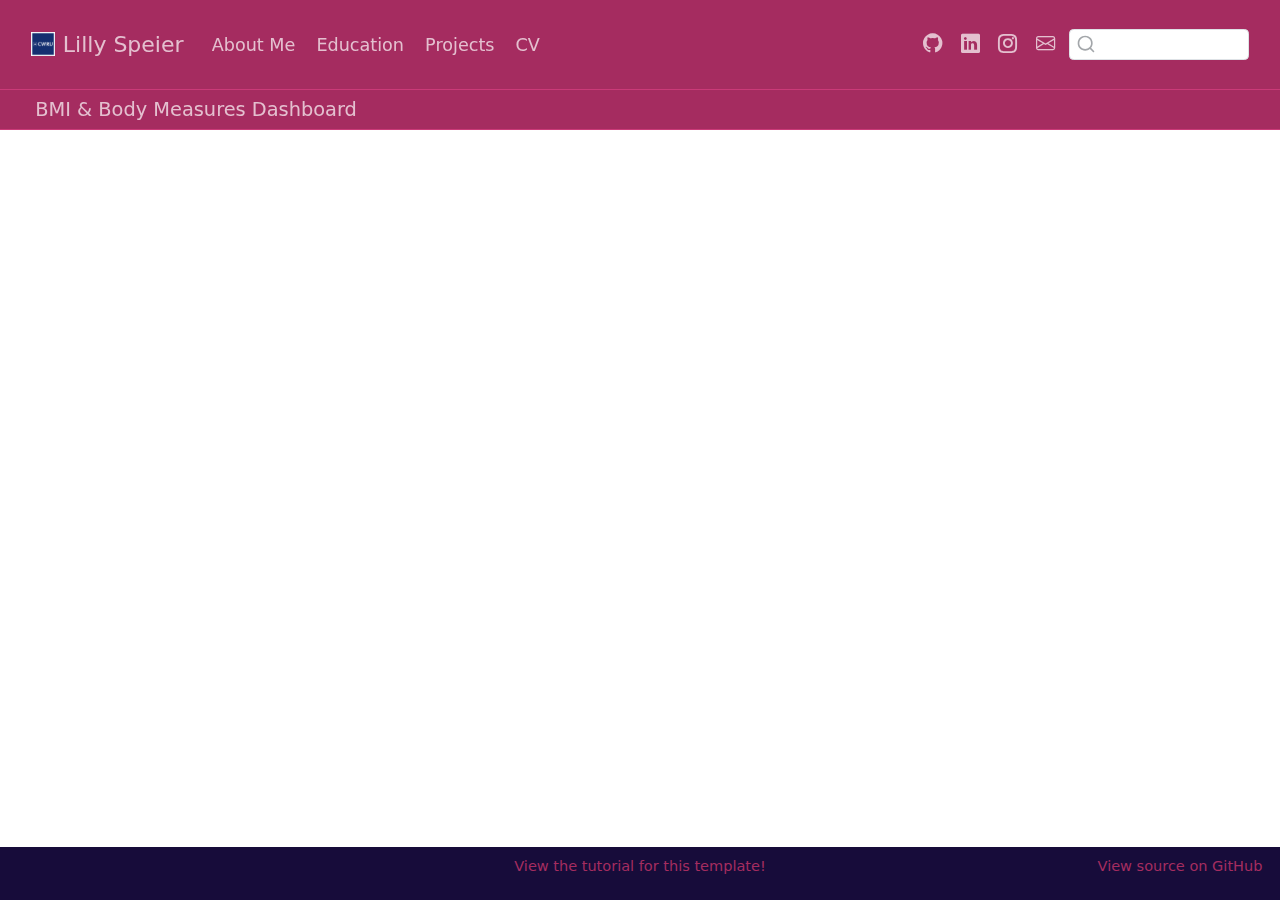
<file: docs/dashboard431.html>
<!DOCTYPE html>
<html xmlns="http://www.w3.org/1999/xhtml" lang="en" xml:lang="en"><head>

<meta charset="utf-8">
<meta name="generator" content="quarto-1.5.57">

<meta name="viewport" content="width=device-width, initial-scale=1.0, user-scalable=yes">


<title>BMI &amp; Body Measures Dashboard – Lilly Speier</title>
<style>
code{white-space: pre-wrap;}
span.smallcaps{font-variant: small-caps;}
div.columns{display: flex; gap: min(4vw, 1.5em);}
div.column{flex: auto; overflow-x: auto;}
div.hanging-indent{margin-left: 1.5em; text-indent: -1.5em;}
ul.task-list{list-style: none;}
ul.task-list li input[type="checkbox"] {
  width: 0.8em;
  margin: 0 0.8em 0.2em -1em; /* quarto-specific, see https://github.com/quarto-dev/quarto-cli/issues/4556 */ 
  vertical-align: middle;
}
</style>


<script src="site_libs/quarto-nav/quarto-nav.js"></script>
<script src="site_libs/clipboard/clipboard.min.js"></script>
<script src="site_libs/quarto-search/autocomplete.umd.js"></script>
<script src="site_libs/quarto-search/fuse.min.js"></script>
<script src="site_libs/quarto-search/quarto-search.js"></script>
<meta name="quarto:offset" content="./">
<link href="./images/case-western-reserve-university-logo-png_seeklogo-520624.png" rel="icon" type="image/png">
<script src="site_libs/quarto-html/quarto.js"></script>
<script src="site_libs/quarto-html/popper.min.js"></script>
<script src="site_libs/quarto-html/tippy.umd.min.js"></script>
<script src="site_libs/quarto-html/anchor.min.js"></script>
<link href="site_libs/quarto-html/tippy.css" rel="stylesheet">
<link href="site_libs/quarto-html/quarto-syntax-highlighting.css" rel="stylesheet" id="quarto-text-highlighting-styles">
<script src="site_libs/bootstrap/bootstrap.min.js"></script>
<link href="site_libs/bootstrap/bootstrap-icons.css" rel="stylesheet">
<link href="site_libs/bootstrap/bootstrap.min.css" rel="stylesheet" id="quarto-bootstrap" data-mode="light">
<script src="site_libs/quarto-dashboard/quarto-dashboard.js"></script>
<script src="site_libs/quarto-dashboard/stickythead.js"></script>
<script src="site_libs/quarto-dashboard/datatables.min.js" kdttablesentinel="true"></script>
<script src="site_libs/quarto-dashboard/pdfmake.min.js" kdttablesentinel="true"></script>
<script src="site_libs/quarto-dashboard/vfs_fonts.js" kdttablesentinel="true"></script>
<script src="site_libs/quarto-dashboard/web-components.js" type="module"></script>
<script src="site_libs/quarto-dashboard/components.js"></script>
<link href="site_libs/quarto-dashboard/datatables.min.css" rel="stylesheet" kdttablesentinel="true">
<script id="quarto-search-options" type="application/json">{
  "location": "navbar",
  "copy-button": false,
  "collapse-after": 3,
  "panel-placement": "end",
  "type": "textbox",
  "limit": 50,
  "keyboard-shortcut": [
    "f",
    "/",
    "s"
  ],
  "language": {
    "search-no-results-text": "No results",
    "search-matching-documents-text": "matching documents",
    "search-copy-link-title": "Copy link to search",
    "search-hide-matches-text": "Hide additional matches",
    "search-more-match-text": "more match in this document",
    "search-more-matches-text": "more matches in this document",
    "search-clear-button-title": "Clear",
    "search-text-placeholder": "",
    "search-detached-cancel-button-title": "Cancel",
    "search-submit-button-title": "Submit",
    "search-label": "Search"
  }
}</script>


</head>

<body class="quarto-dashboard nav-fixed dashboard-fill fullcontent">


<div id="quarto-search-results"></div>
  <header id="quarto-header" class="headroom fixed-top">
    <nav class="navbar navbar-expand-lg " data-bs-theme="dark">
      <div class="navbar-container container-fluid">
      <div class="navbar-brand-container mx-auto">
    <a href="./index.html" class="navbar-brand navbar-brand-logo">
    <img src="./images/case-western-reserve-university-logo-png_seeklogo-520624.png" alt="" class="navbar-logo">
    </a>
    <a class="navbar-brand" href="./index.html">
    <span class="navbar-title">Lilly Speier</span>
    </a>
  </div>
            <div id="quarto-search" class="" title="Search"></div>
          <button class="navbar-toggler" type="button" data-bs-toggle="collapse" data-bs-target="#navbarCollapse" aria-controls="navbarCollapse" role="menu" aria-expanded="false" aria-label="Toggle navigation" onclick="if (window.quartoToggleHeadroom) { window.quartoToggleHeadroom(); }">
  <span class="navbar-toggler-icon"></span>
</button>
          <div class="collapse navbar-collapse" id="navbarCollapse">
            <ul class="navbar-nav navbar-nav-scroll me-auto">
  <li class="nav-item">
    <a class="nav-link" href="./About_Me/index_about_me.html"> 
<span class="menu-text">About Me</span></a>
  </li>  
  <li class="nav-item">
    <a class="nav-link" href="./Education/index_education.html"> 
<span class="menu-text">Education</span></a>
  </li>  
  <li class="nav-item">
    <a class="nav-link" href="./Projects/index_projects.html"> 
<span class="menu-text">Projects</span></a>
  </li>  
  <li class="nav-item">
    <a class="nav-link" href="./CV/index_CV.html"> 
<span class="menu-text">CV</span></a>
  </li>  
</ul>
            <ul class="navbar-nav navbar-nav-scroll ms-auto">
  <li class="nav-item compact">
    <a class="nav-link" href="https://www.github.com/lillyspeier/"> <i class="bi bi-github" role="img">
</i> 
<span class="menu-text"></span></a>
  </li>  
  <li class="nav-item compact">
    <a class="nav-link" href="https://www.linkedin.com/in/lillyspeier/"> <i class="bi bi-linkedin" role="img">
</i> 
<span class="menu-text"></span></a>
  </li>  
  <li class="nav-item compact">
    <a class="nav-link" href="https://instagram.com/lillyspeier/"> <i class="bi bi-instagram" role="img">
</i> 
<span class="menu-text"></span></a>
  </li>  
  <li class="nav-item compact">
    <a class="nav-link" href="mailto:lxs850@case.edu"> <i class="bi bi-envelope" role="img" aria-label="email">
</i> 
<span class="menu-text"></span></a>
  </li>  
</ul>
          </div> <!-- /navcollapse -->
            <div class="quarto-navbar-tools">
</div>
      </div> <!-- /container-fluid -->
    </nav>
<header id="quarto-dashboard-header">
<nav class="navbar navbar-expand-md slim" data-bs-theme="dark">
  <div class="navbar-container container-fluid">
    <button class="navbar-toggler hidden" type="button" data-bs-toggle="collapse" data-bs-target="#dashboard-collapse" aria-controls="dashboard-collapse" aria-expanded="false" aria-label="Toggle navigation">
      <span class="navbar-toggler-icon"></span>
    </button>    


    <div class="navbar-brand-container">       

      <div class="navbar-title">
        <div class="navbar-title-text"><a href="#">BMI &amp; Body Measures Dashboard</a></div>
        
        
      </div>
    </div>
</div>
</nav>
</header></header>
<!-- content -->
<div id="quarto-content" class="quarto-container page-layout-custom page-navbar quarto-dashboard-content bslib-gap-spacing html-fill-container bslib-page-fill">
<!-- sidebar -->
<!-- margin-sidebar -->
<!-- main -->

<div class="bslib-grid-item html-fill-item bslib-grid" data-layout="fill" style="display: grid; grid-template-rows: ; grid-auto-columns: minmax(0, 1fr);">


<div id="3ade8a4a-fb1d-4a6c-8409-ac45482d5fc9" class="hidden">

</div>
</div>


<script id="quarto-html-after-body" type="application/javascript">
window.document.addEventListener("DOMContentLoaded", function (event) {
  const toggleBodyColorMode = (bsSheetEl) => {
    const mode = bsSheetEl.getAttribute("data-mode");
    const bodyEl = window.document.querySelector("body");
    if (mode === "dark") {
      bodyEl.classList.add("quarto-dark");
      bodyEl.classList.remove("quarto-light");
    } else {
      bodyEl.classList.add("quarto-light");
      bodyEl.classList.remove("quarto-dark");
    }
  }
  const toggleBodyColorPrimary = () => {
    const bsSheetEl = window.document.querySelector("link#quarto-bootstrap");
    if (bsSheetEl) {
      toggleBodyColorMode(bsSheetEl);
    }
  }
  toggleBodyColorPrimary();  
  const icon = "";
  const anchorJS = new window.AnchorJS();
  anchorJS.options = {
    placement: 'right',
    icon: icon
  };
  anchorJS.add('.anchored');
  const isCodeAnnotation = (el) => {
    for (const clz of el.classList) {
      if (clz.startsWith('code-annotation-')) {                     
        return true;
      }
    }
    return false;
  }
  const onCopySuccess = function(e) {
    // button target
    const button = e.trigger;
    // don't keep focus
    button.blur();
    // flash "checked"
    button.classList.add('code-copy-button-checked');
    var currentTitle = button.getAttribute("title");
    button.setAttribute("title", "Copied!");
    let tooltip;
    if (window.bootstrap) {
      button.setAttribute("data-bs-toggle", "tooltip");
      button.setAttribute("data-bs-placement", "left");
      button.setAttribute("data-bs-title", "Copied!");
      tooltip = new bootstrap.Tooltip(button, 
        { trigger: "manual", 
          customClass: "code-copy-button-tooltip",
          offset: [0, -8]});
      tooltip.show();    
    }
    setTimeout(function() {
      if (tooltip) {
        tooltip.hide();
        button.removeAttribute("data-bs-title");
        button.removeAttribute("data-bs-toggle");
        button.removeAttribute("data-bs-placement");
      }
      button.setAttribute("title", currentTitle);
      button.classList.remove('code-copy-button-checked');
    }, 1000);
    // clear code selection
    e.clearSelection();
  }
  const getTextToCopy = function(trigger) {
      const codeEl = trigger.previousElementSibling.cloneNode(true);
      for (const childEl of codeEl.children) {
        if (isCodeAnnotation(childEl)) {
          childEl.remove();
        }
      }
      return codeEl.innerText;
  }
  const clipboard = new window.ClipboardJS('.code-copy-button:not([data-in-quarto-modal])', {
    text: getTextToCopy
  });
  clipboard.on('success', onCopySuccess);
  if (window.document.getElementById('quarto-embedded-source-code-modal')) {
    // For code content inside modals, clipBoardJS needs to be initialized with a container option
    // TODO: Check when it could be a function (https://github.com/zenorocha/clipboard.js/issues/860)
    const clipboardModal = new window.ClipboardJS('.code-copy-button[data-in-quarto-modal]', {
      text: getTextToCopy,
      container: window.document.getElementById('quarto-embedded-source-code-modal')
    });
    clipboardModal.on('success', onCopySuccess);
  }
    var localhostRegex = new RegExp(/^(?:http|https):\/\/localhost\:?[0-9]*\//);
    var mailtoRegex = new RegExp(/^mailto:/);
      var filterRegex = new RegExp('/' + window.location.host + '/');
    var isInternal = (href) => {
        return filterRegex.test(href) || localhostRegex.test(href) || mailtoRegex.test(href);
    }
    // Inspect non-navigation links and adorn them if external
 	var links = window.document.querySelectorAll('a[href]:not(.nav-link):not(.navbar-brand):not(.toc-action):not(.sidebar-link):not(.sidebar-item-toggle):not(.pagination-link):not(.no-external):not([aria-hidden]):not(.dropdown-item):not(.quarto-navigation-tool):not(.about-link)');
    for (var i=0; i<links.length; i++) {
      const link = links[i];
      if (!isInternal(link.href)) {
        // undo the damage that might have been done by quarto-nav.js in the case of
        // links that we want to consider external
        if (link.dataset.originalHref !== undefined) {
          link.href = link.dataset.originalHref;
        }
      }
    }
  function tippyHover(el, contentFn, onTriggerFn, onUntriggerFn) {
    const config = {
      allowHTML: true,
      maxWidth: 500,
      delay: 100,
      arrow: false,
      appendTo: function(el) {
          return el.parentElement;
      },
      interactive: true,
      interactiveBorder: 10,
      theme: 'quarto',
      placement: 'bottom-start',
    };
    if (contentFn) {
      config.content = contentFn;
    }
    if (onTriggerFn) {
      config.onTrigger = onTriggerFn;
    }
    if (onUntriggerFn) {
      config.onUntrigger = onUntriggerFn;
    }
    window.tippy(el, config); 
  }
  const noterefs = window.document.querySelectorAll('a[role="doc-noteref"]');
  for (var i=0; i<noterefs.length; i++) {
    const ref = noterefs[i];
    tippyHover(ref, function() {
      // use id or data attribute instead here
      let href = ref.getAttribute('data-footnote-href') || ref.getAttribute('href');
      try { href = new URL(href).hash; } catch {}
      const id = href.replace(/^#\/?/, "");
      const note = window.document.getElementById(id);
      if (note) {
        return note.innerHTML;
      } else {
        return "";
      }
    });
  }
  const xrefs = window.document.querySelectorAll('a.quarto-xref');
  const processXRef = (id, note) => {
    // Strip column container classes
    const stripColumnClz = (el) => {
      el.classList.remove("page-full", "page-columns");
      if (el.children) {
        for (const child of el.children) {
          stripColumnClz(child);
        }
      }
    }
    stripColumnClz(note)
    if (id === null || id.startsWith('sec-')) {
      // Special case sections, only their first couple elements
      const container = document.createElement("div");
      if (note.children && note.children.length > 2) {
        container.appendChild(note.children[0].cloneNode(true));
        for (let i = 1; i < note.children.length; i++) {
          const child = note.children[i];
          if (child.tagName === "P" && child.innerText === "") {
            continue;
          } else {
            container.appendChild(child.cloneNode(true));
            break;
          }
        }
        if (window.Quarto?.typesetMath) {
          window.Quarto.typesetMath(container);
        }
        return container.innerHTML
      } else {
        if (window.Quarto?.typesetMath) {
          window.Quarto.typesetMath(note);
        }
        return note.innerHTML;
      }
    } else {
      // Remove any anchor links if they are present
      const anchorLink = note.querySelector('a.anchorjs-link');
      if (anchorLink) {
        anchorLink.remove();
      }
      if (window.Quarto?.typesetMath) {
        window.Quarto.typesetMath(note);
      }
      // TODO in 1.5, we should make sure this works without a callout special case
      if (note.classList.contains("callout")) {
        return note.outerHTML;
      } else {
        return note.innerHTML;
      }
    }
  }
  for (var i=0; i<xrefs.length; i++) {
    const xref = xrefs[i];
    tippyHover(xref, undefined, function(instance) {
      instance.disable();
      let url = xref.getAttribute('href');
      let hash = undefined; 
      if (url.startsWith('#')) {
        hash = url;
      } else {
        try { hash = new URL(url).hash; } catch {}
      }
      if (hash) {
        const id = hash.replace(/^#\/?/, "");
        const note = window.document.getElementById(id);
        if (note !== null) {
          try {
            const html = processXRef(id, note.cloneNode(true));
            instance.setContent(html);
          } finally {
            instance.enable();
            instance.show();
          }
        } else {
          // See if we can fetch this
          fetch(url.split('#')[0])
          .then(res => res.text())
          .then(html => {
            const parser = new DOMParser();
            const htmlDoc = parser.parseFromString(html, "text/html");
            const note = htmlDoc.getElementById(id);
            if (note !== null) {
              const html = processXRef(id, note);
              instance.setContent(html);
            } 
          }).finally(() => {
            instance.enable();
            instance.show();
          });
        }
      } else {
        // See if we can fetch a full url (with no hash to target)
        // This is a special case and we should probably do some content thinning / targeting
        fetch(url)
        .then(res => res.text())
        .then(html => {
          const parser = new DOMParser();
          const htmlDoc = parser.parseFromString(html, "text/html");
          const note = htmlDoc.querySelector('main.content');
          if (note !== null) {
            // This should only happen for chapter cross references
            // (since there is no id in the URL)
            // remove the first header
            if (note.children.length > 0 && note.children[0].tagName === "HEADER") {
              note.children[0].remove();
            }
            const html = processXRef(null, note);
            instance.setContent(html);
          } 
        }).finally(() => {
          instance.enable();
          instance.show();
        });
      }
    }, function(instance) {
    });
  }
      let selectedAnnoteEl;
      const selectorForAnnotation = ( cell, annotation) => {
        let cellAttr = 'data-code-cell="' + cell + '"';
        let lineAttr = 'data-code-annotation="' +  annotation + '"';
        const selector = 'span[' + cellAttr + '][' + lineAttr + ']';
        return selector;
      }
      const selectCodeLines = (annoteEl) => {
        const doc = window.document;
        const targetCell = annoteEl.getAttribute("data-target-cell");
        const targetAnnotation = annoteEl.getAttribute("data-target-annotation");
        const annoteSpan = window.document.querySelector(selectorForAnnotation(targetCell, targetAnnotation));
        const lines = annoteSpan.getAttribute("data-code-lines").split(",");
        const lineIds = lines.map((line) => {
          return targetCell + "-" + line;
        })
        let top = null;
        let height = null;
        let parent = null;
        if (lineIds.length > 0) {
            //compute the position of the single el (top and bottom and make a div)
            const el = window.document.getElementById(lineIds[0]);
            top = el.offsetTop;
            height = el.offsetHeight;
            parent = el.parentElement.parentElement;
          if (lineIds.length > 1) {
            const lastEl = window.document.getElementById(lineIds[lineIds.length - 1]);
            const bottom = lastEl.offsetTop + lastEl.offsetHeight;
            height = bottom - top;
          }
          if (top !== null && height !== null && parent !== null) {
            // cook up a div (if necessary) and position it 
            let div = window.document.getElementById("code-annotation-line-highlight");
            if (div === null) {
              div = window.document.createElement("div");
              div.setAttribute("id", "code-annotation-line-highlight");
              div.style.position = 'absolute';
              parent.appendChild(div);
            }
            div.style.top = top - 2 + "px";
            div.style.height = height + 4 + "px";
            div.style.left = 0;
            let gutterDiv = window.document.getElementById("code-annotation-line-highlight-gutter");
            if (gutterDiv === null) {
              gutterDiv = window.document.createElement("div");
              gutterDiv.setAttribute("id", "code-annotation-line-highlight-gutter");
              gutterDiv.style.position = 'absolute';
              const codeCell = window.document.getElementById(targetCell);
              const gutter = codeCell.querySelector('.code-annotation-gutter');
              gutter.appendChild(gutterDiv);
            }
            gutterDiv.style.top = top - 2 + "px";
            gutterDiv.style.height = height + 4 + "px";
          }
          selectedAnnoteEl = annoteEl;
        }
      };
      const unselectCodeLines = () => {
        const elementsIds = ["code-annotation-line-highlight", "code-annotation-line-highlight-gutter"];
        elementsIds.forEach((elId) => {
          const div = window.document.getElementById(elId);
          if (div) {
            div.remove();
          }
        });
        selectedAnnoteEl = undefined;
      };
        // Handle positioning of the toggle
    window.addEventListener(
      "resize",
      throttle(() => {
        elRect = undefined;
        if (selectedAnnoteEl) {
          selectCodeLines(selectedAnnoteEl);
        }
      }, 10)
    );
    function throttle(fn, ms) {
    let throttle = false;
    let timer;
      return (...args) => {
        if(!throttle) { // first call gets through
            fn.apply(this, args);
            throttle = true;
        } else { // all the others get throttled
            if(timer) clearTimeout(timer); // cancel #2
            timer = setTimeout(() => {
              fn.apply(this, args);
              timer = throttle = false;
            }, ms);
        }
      };
    }
      // Attach click handler to the DT
      const annoteDls = window.document.querySelectorAll('dt[data-target-cell]');
      for (const annoteDlNode of annoteDls) {
        annoteDlNode.addEventListener('click', (event) => {
          const clickedEl = event.target;
          if (clickedEl !== selectedAnnoteEl) {
            unselectCodeLines();
            const activeEl = window.document.querySelector('dt[data-target-cell].code-annotation-active');
            if (activeEl) {
              activeEl.classList.remove('code-annotation-active');
            }
            selectCodeLines(clickedEl);
            clickedEl.classList.add('code-annotation-active');
          } else {
            // Unselect the line
            unselectCodeLines();
            clickedEl.classList.remove('code-annotation-active');
          }
        });
      }
  const findCites = (el) => {
    const parentEl = el.parentElement;
    if (parentEl) {
      const cites = parentEl.dataset.cites;
      if (cites) {
        return {
          el,
          cites: cites.split(' ')
        };
      } else {
        return findCites(el.parentElement)
      }
    } else {
      return undefined;
    }
  };
  var bibliorefs = window.document.querySelectorAll('a[role="doc-biblioref"]');
  for (var i=0; i<bibliorefs.length; i++) {
    const ref = bibliorefs[i];
    const citeInfo = findCites(ref);
    if (citeInfo) {
      tippyHover(citeInfo.el, function() {
        var popup = window.document.createElement('div');
        citeInfo.cites.forEach(function(cite) {
          var citeDiv = window.document.createElement('div');
          citeDiv.classList.add('hanging-indent');
          citeDiv.classList.add('csl-entry');
          var biblioDiv = window.document.getElementById('ref-' + cite);
          if (biblioDiv) {
            citeDiv.innerHTML = biblioDiv.innerHTML;
          }
          popup.appendChild(citeDiv);
        });
        return popup.innerHTML;
      });
    }
  }
});
</script>
</div> <!-- /content -->
<footer class="footer">
  <div class="nav-footer">
    <div class="nav-footer-left">
<p><span class="faux-block">© 2023 Marvin Schmitt CC BY-SA 4.0</span></p>
</div>   
    <div class="nav-footer-center">
<p><span class="faux-block"><a href="https://www.marvinschmitt.com/blog/website-tutorial-quarto/">View the tutorial for this template!</a></span></p>
</div>
    <div class="nav-footer-right">
<p><span class="faux-block"><a href="https://github.com/marvinschmitt/quarto-website-template/">View source on GitHub</a></span></p>
</div>
  </div>
</footer>

<script type="application/javascript">
window.document.addEventListener("DOMContentLoaded", function (_event) {
  if (window.bslib.Card) {
    window.bslib.Card.initializeAllCards();
  }
}); 
</script>
  



</body></html>
</file>
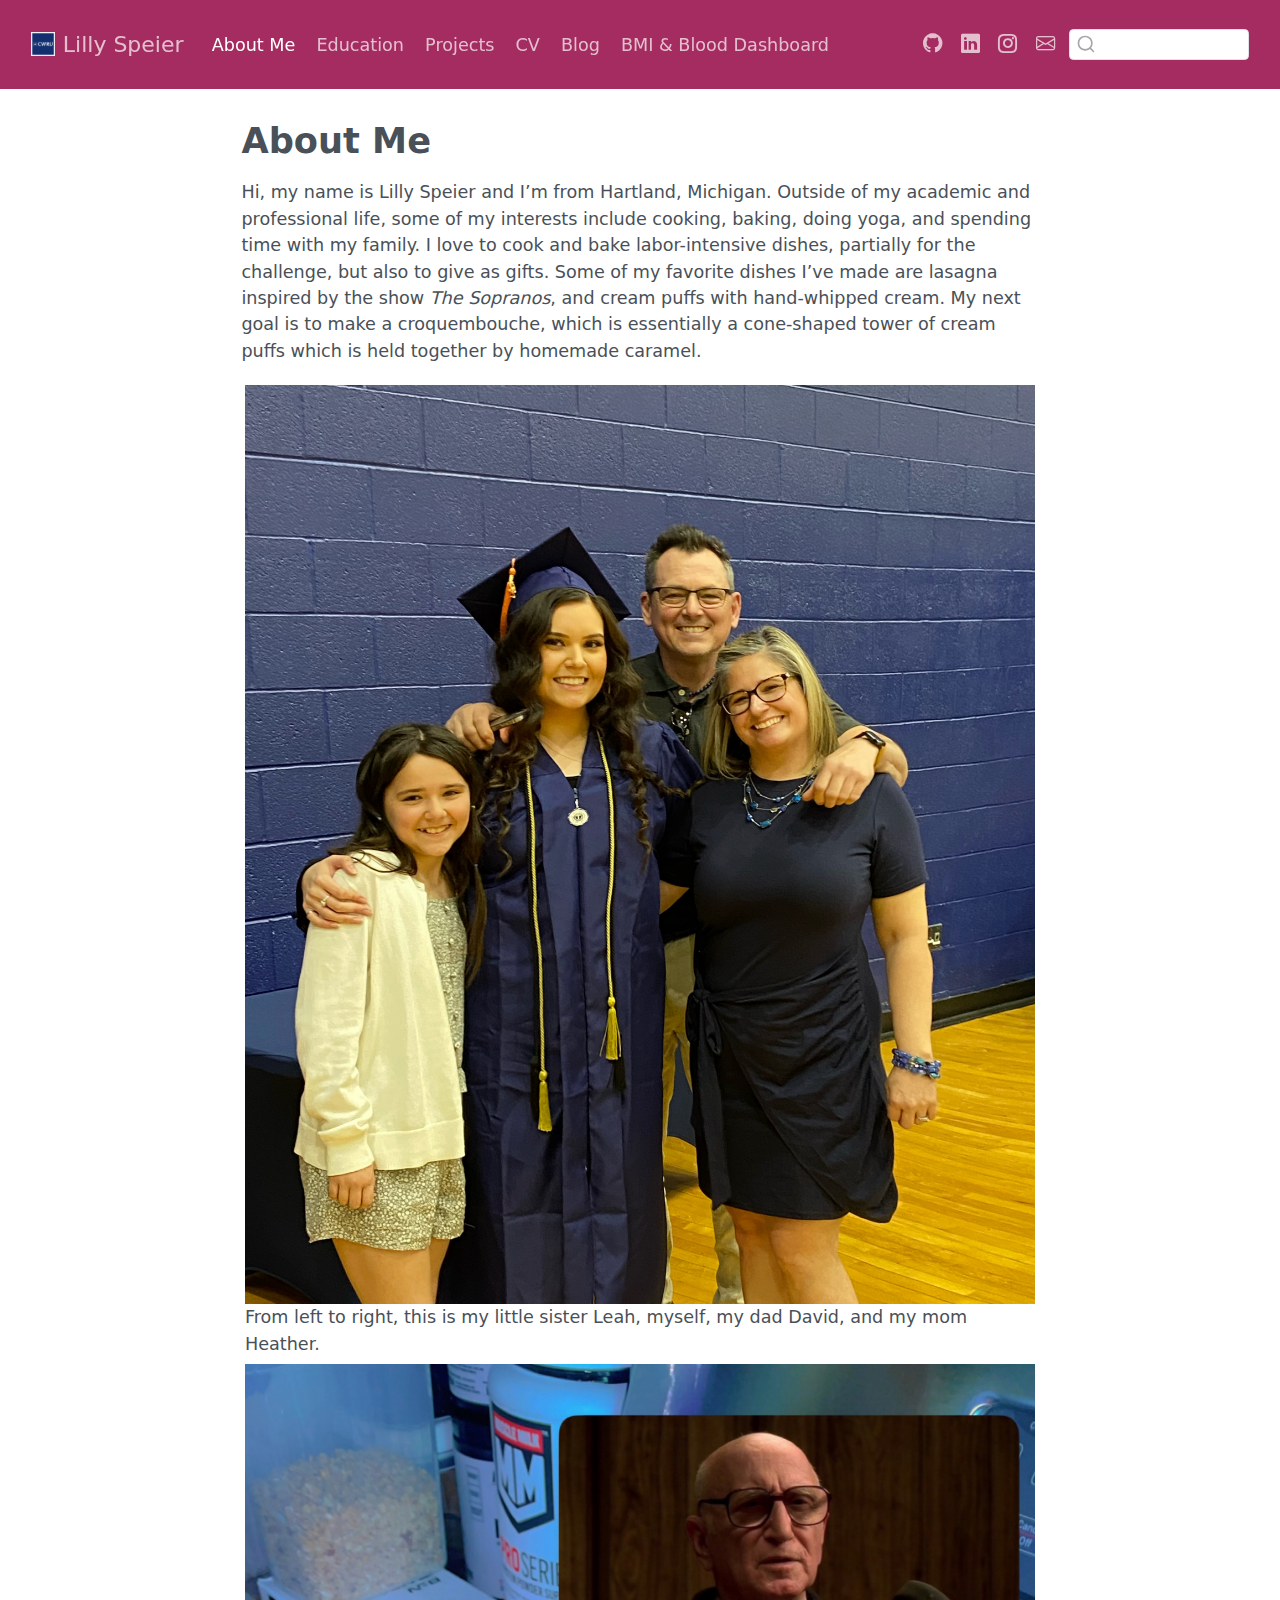
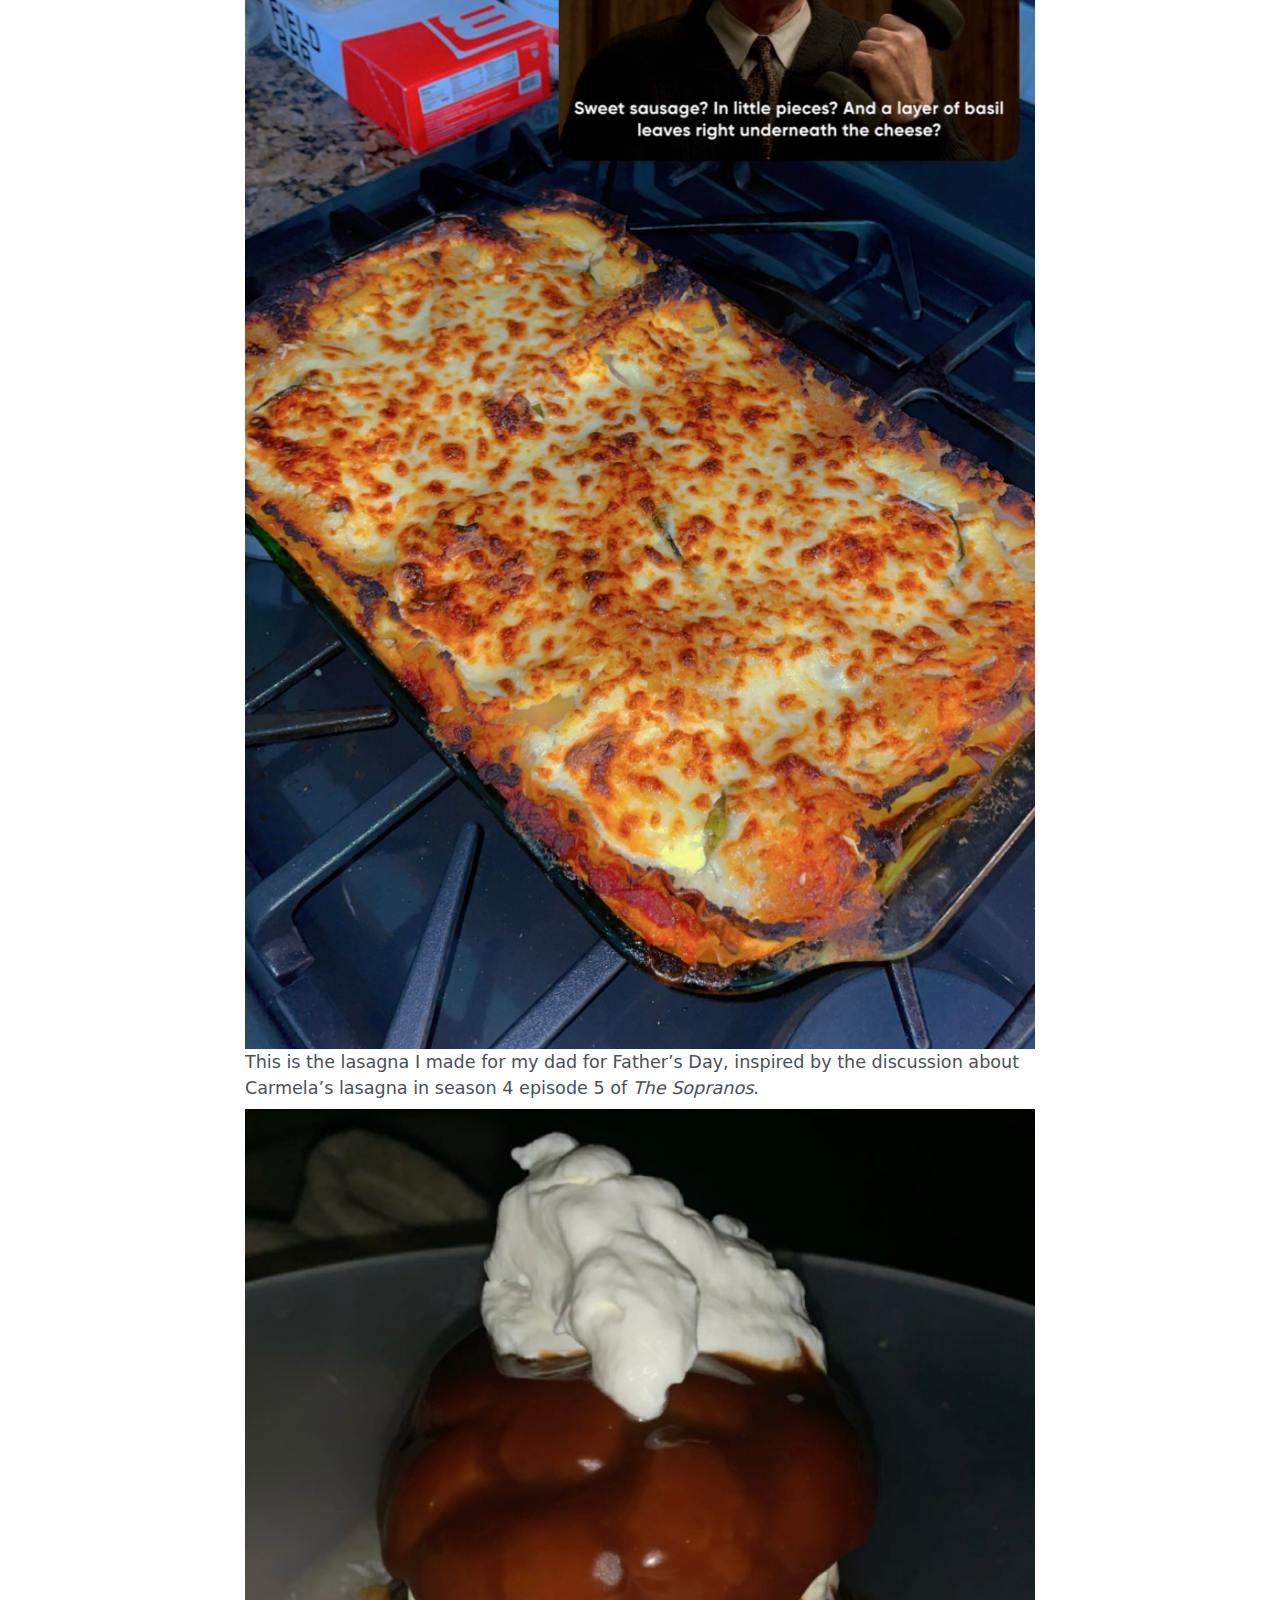
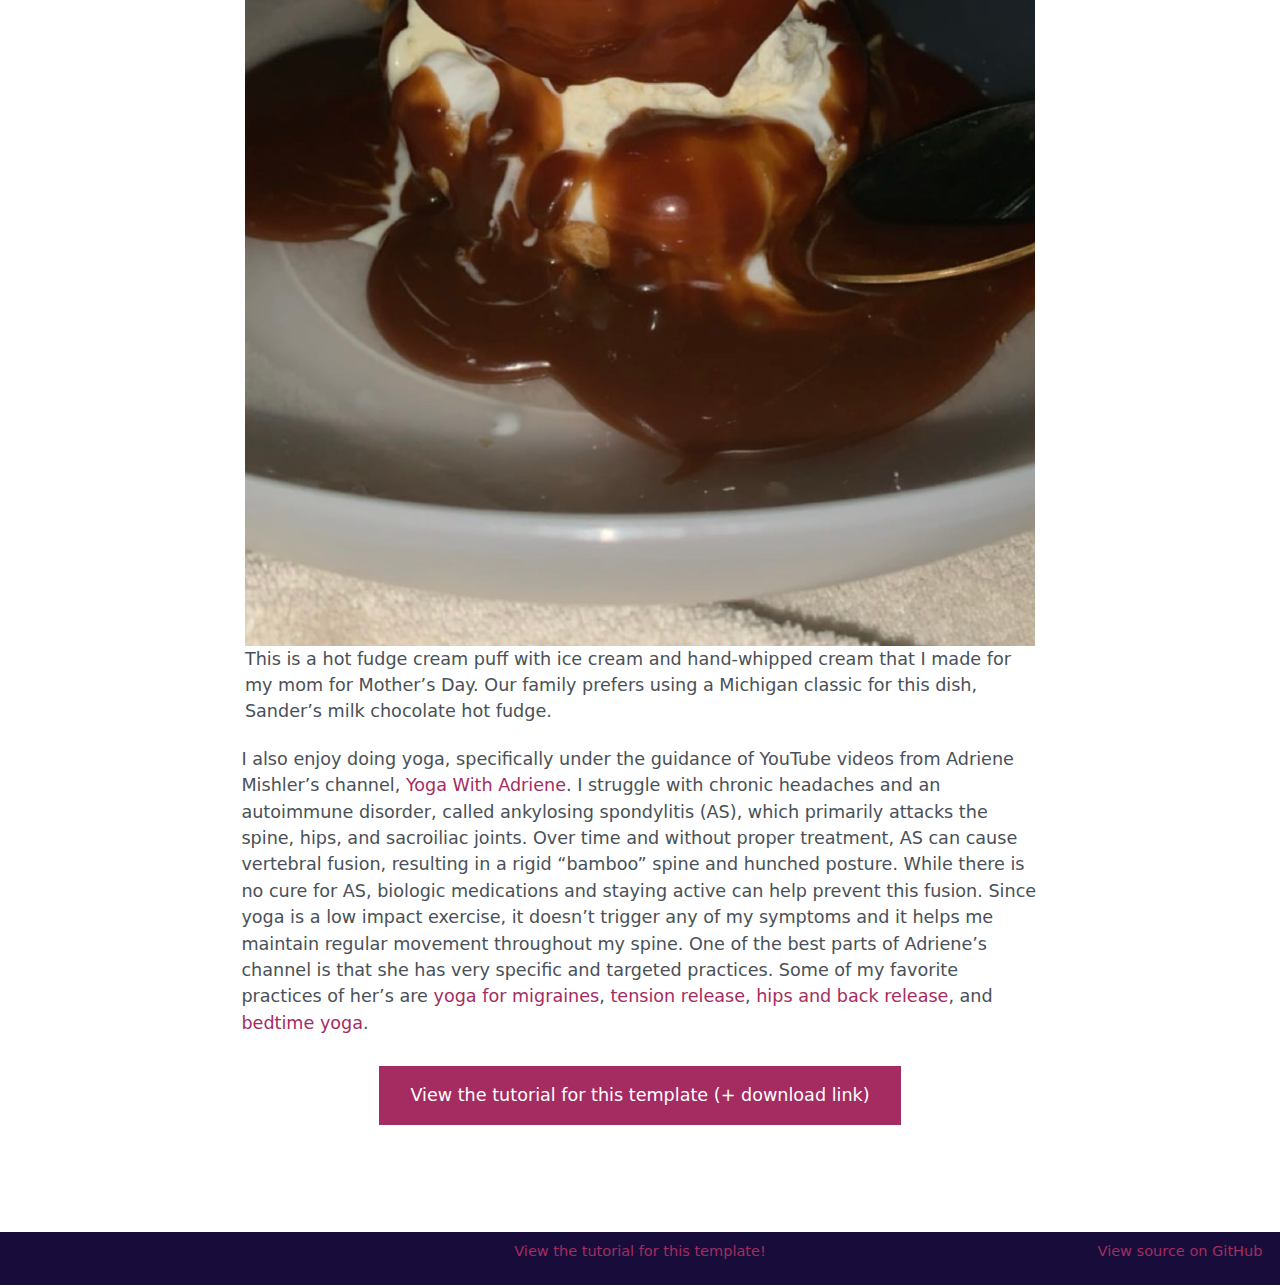
<file: docs/About_Me/index_about_me.html>
<!DOCTYPE html>
<html xmlns="http://www.w3.org/1999/xhtml" lang="en" xml:lang="en"><head>

<meta charset="utf-8">
<meta name="generator" content="quarto-1.5.57">

<meta name="viewport" content="width=device-width, initial-scale=1.0, user-scalable=yes">


<title>About Me – Lilly Speier</title>
<style>
code{white-space: pre-wrap;}
span.smallcaps{font-variant: small-caps;}
div.columns{display: flex; gap: min(4vw, 1.5em);}
div.column{flex: auto; overflow-x: auto;}
div.hanging-indent{margin-left: 1.5em; text-indent: -1.5em;}
ul.task-list{list-style: none;}
ul.task-list li input[type="checkbox"] {
  width: 0.8em;
  margin: 0 0.8em 0.2em -1em; /* quarto-specific, see https://github.com/quarto-dev/quarto-cli/issues/4556 */ 
  vertical-align: middle;
}
</style>


<script src="../site_libs/quarto-nav/quarto-nav.js"></script>
<script src="../site_libs/clipboard/clipboard.min.js"></script>
<script src="../site_libs/quarto-search/autocomplete.umd.js"></script>
<script src="../site_libs/quarto-search/fuse.min.js"></script>
<script src="../site_libs/quarto-search/quarto-search.js"></script>
<meta name="quarto:offset" content="../">
<link href="../images/case-western-reserve-university-logo-png_seeklogo-520624.png" rel="icon" type="image/png">
<script src="../site_libs/quarto-html/quarto.js"></script>
<script src="../site_libs/quarto-html/popper.min.js"></script>
<script src="../site_libs/quarto-html/tippy.umd.min.js"></script>
<script src="../site_libs/quarto-html/anchor.min.js"></script>
<link href="../site_libs/quarto-html/tippy.css" rel="stylesheet">
<link href="../site_libs/quarto-html/quarto-syntax-highlighting.css" rel="stylesheet" id="quarto-text-highlighting-styles">
<script src="../site_libs/bootstrap/bootstrap.min.js"></script>
<link href="../site_libs/bootstrap/bootstrap-icons.css" rel="stylesheet">
<link href="../site_libs/bootstrap/bootstrap.min.css" rel="stylesheet" id="quarto-bootstrap" data-mode="light">
<script id="quarto-search-options" type="application/json">{
  "location": "navbar",
  "copy-button": false,
  "collapse-after": 3,
  "panel-placement": "end",
  "type": "textbox",
  "limit": 50,
  "keyboard-shortcut": [
    "f",
    "/",
    "s"
  ],
  "language": {
    "search-no-results-text": "No results",
    "search-matching-documents-text": "matching documents",
    "search-copy-link-title": "Copy link to search",
    "search-hide-matches-text": "Hide additional matches",
    "search-more-match-text": "more match in this document",
    "search-more-matches-text": "more matches in this document",
    "search-clear-button-title": "Clear",
    "search-text-placeholder": "",
    "search-detached-cancel-button-title": "Cancel",
    "search-submit-button-title": "Submit",
    "search-label": "Search"
  }
}</script>


</head>

<body class="nav-fixed fullcontent">

<div id="quarto-search-results"></div>
  <header id="quarto-header" class="headroom fixed-top">
    <nav class="navbar navbar-expand-lg " data-bs-theme="dark">
      <div class="navbar-container container-fluid">
      <div class="navbar-brand-container mx-auto">
    <a href="../index.html" class="navbar-brand navbar-brand-logo">
    <img src="../images/case-western-reserve-university-logo-png_seeklogo-520624.png" alt="" class="navbar-logo">
    </a>
    <a class="navbar-brand" href="../index.html">
    <span class="navbar-title">Lilly Speier</span>
    </a>
  </div>
            <div id="quarto-search" class="" title="Search"></div>
          <button class="navbar-toggler" type="button" data-bs-toggle="collapse" data-bs-target="#navbarCollapse" aria-controls="navbarCollapse" role="menu" aria-expanded="false" aria-label="Toggle navigation" onclick="if (window.quartoToggleHeadroom) { window.quartoToggleHeadroom(); }">
  <span class="navbar-toggler-icon"></span>
</button>
          <div class="collapse navbar-collapse" id="navbarCollapse">
            <ul class="navbar-nav navbar-nav-scroll me-auto">
  <li class="nav-item">
    <a class="nav-link active" href="../About_Me/index_about_me.html" aria-current="page"> 
<span class="menu-text">About Me</span></a>
  </li>  
  <li class="nav-item">
    <a class="nav-link" href="../Education/index_education.html"> 
<span class="menu-text">Education</span></a>
  </li>  
  <li class="nav-item">
    <a class="nav-link" href="../Projects/index_projects.html"> 
<span class="menu-text">Projects</span></a>
  </li>  
  <li class="nav-item">
    <a class="nav-link" href="../CV/index_CV.html"> 
<span class="menu-text">CV</span></a>
  </li>  
  <li class="nav-item">
    <a class="nav-link" href="../blog/index_blog.html"> 
<span class="menu-text">Blog</span></a>
  </li>  
  <li class="nav-item">
    <a class="nav-link" href="../dashboard/dashboard-431.html"> 
<span class="menu-text">BMI &amp; Blood Dashboard</span></a>
  </li>  
</ul>
            <ul class="navbar-nav navbar-nav-scroll ms-auto">
  <li class="nav-item compact">
    <a class="nav-link" href="https://www.github.com/lillyspeier/"> <i class="bi bi-github" role="img">
</i> 
<span class="menu-text"></span></a>
  </li>  
  <li class="nav-item compact">
    <a class="nav-link" href="https://www.linkedin.com/in/lillyspeier/"> <i class="bi bi-linkedin" role="img">
</i> 
<span class="menu-text"></span></a>
  </li>  
  <li class="nav-item compact">
    <a class="nav-link" href="https://instagram.com/lillyspeier/"> <i class="bi bi-instagram" role="img">
</i> 
<span class="menu-text"></span></a>
  </li>  
  <li class="nav-item compact">
    <a class="nav-link" href="mailto:lxs850@case.edu"> <i class="bi bi-envelope" role="img" aria-label="email">
</i> 
<span class="menu-text"></span></a>
  </li>  
</ul>
          </div> <!-- /navcollapse -->
            <div class="quarto-navbar-tools">
</div>
      </div> <!-- /container-fluid -->
    </nav>
</header>
<!-- content -->
<div id="quarto-content" class="quarto-container page-columns page-rows-contents page-layout-article page-navbar">
<!-- sidebar -->
<!-- margin-sidebar -->
    
<!-- main -->
<main class="content" id="quarto-document-content">

<header id="title-block-header" class="quarto-title-block default">
<div class="quarto-title">
<h1 class="title">About Me</h1>
</div>



<div class="quarto-title-meta">

    
  
    
  </div>
  


</header>


<p>Hi, my name is Lilly Speier and I’m from Hartland, Michigan. Outside of my academic and professional life, some of my interests include cooking, baking, doing yoga, and spending time with my family. I love to cook and bake labor-intensive dishes, partially for the challenge, but also to give as gifts. Some of my favorite dishes I’ve made are lasagna inspired by the show <em>The Sopranos</em>, and cream puffs with hand-whipped cream. My next goal is to make a croquembouche, which is essentially a cone-shaped tower of cream puffs which is held together by homemade caramel.</p>
<div>

</div>
<div class="quarto-layout-panel" data-layout-ncol="1">
<div class="quarto-layout-row">
<div class="quarto-layout-cell" style="flex-basis: 100.0%;justify-content: flex-start;">
<p><img src="images/family_pic.jpg" class="img-fluid"> From left to right, this is my little sister Leah, myself, my dad David, and my mom Heather.</p>
</div>
</div>
<div class="quarto-layout-row">
<div class="quarto-layout-cell" style="flex-basis: 100.0%;justify-content: flex-start;">
<p><img src="images/lasagna.jpg" class="img-fluid"> This is the lasagna I made for my dad for Father’s Day, inspired by the discussion about Carmela’s lasagna in season 4 episode 5 of <em>The Sopranos</em>.</p>
</div>
</div>
<div class="quarto-layout-row">
<div class="quarto-layout-cell" style="flex-basis: 100.0%;justify-content: flex-start;">
<p><img src="images/cream_puff.jpg" class="img-fluid"> This is a hot fudge cream puff with ice cream and hand-whipped cream that I made for my mom for Mother’s Day. Our family prefers using a Michigan classic for this dish, Sander’s milk chocolate hot fudge.</p>
</div>
</div>
</div>
<p>I also enjoy doing yoga, specifically under the guidance of YouTube videos from Adriene Mishler’s channel, <a href="https://www.youtube.com/user/yogawithadriene">Yoga With Adriene</a>. I struggle with chronic headaches and an autoimmune disorder, called ankylosing spondylitis (AS), which primarily attacks the spine, hips, and sacroiliac joints. Over time and without proper treatment, AS can cause vertebral fusion, resulting in a rigid “bamboo” spine and hunched posture. While there is no cure for AS, biologic medications and staying active can help prevent this fusion. Since yoga is a low impact exercise, it doesn’t trigger any of my symptoms and it helps me maintain regular movement throughout my spine. One of the best parts of Adriene’s channel is that she has very specific and targeted practices. Some of my favorite practices of her’s are <a href="https://youtu.be/QFkAl5wHEbg?si=ZEYimDYDyPs0ct6V">yoga for migraines</a>, <a href="https://youtu.be/aKsu112bzHE?si=yh1jk68pDvALpJ9k">tension release</a>, <a href="https://youtu.be/Ho9em79_0qg?si=KY-HvpZ2BMx6befC">hips and back release</a>, and <a href="https://youtu.be/v7SN-d4qXx0?si=ywb0xr_28nf1iGXH">bedtime yoga</a>.</p>
<div style="margin: 30px; text-align: center;">
<p><a class="btn btn-primary" href="https://www.marvinschmitt.com/blog/website-tutorial-quarto/" role="button" target="_blank" style="padding: 15px 30px;">View the tutorial for this template (+ download link)</a></p>
</div>



</main> <!-- /main -->
<script id="quarto-html-after-body" type="application/javascript">
window.document.addEventListener("DOMContentLoaded", function (event) {
  const toggleBodyColorMode = (bsSheetEl) => {
    const mode = bsSheetEl.getAttribute("data-mode");
    const bodyEl = window.document.querySelector("body");
    if (mode === "dark") {
      bodyEl.classList.add("quarto-dark");
      bodyEl.classList.remove("quarto-light");
    } else {
      bodyEl.classList.add("quarto-light");
      bodyEl.classList.remove("quarto-dark");
    }
  }
  const toggleBodyColorPrimary = () => {
    const bsSheetEl = window.document.querySelector("link#quarto-bootstrap");
    if (bsSheetEl) {
      toggleBodyColorMode(bsSheetEl);
    }
  }
  toggleBodyColorPrimary();  
  const icon = "";
  const anchorJS = new window.AnchorJS();
  anchorJS.options = {
    placement: 'right',
    icon: icon
  };
  anchorJS.add('.anchored');
  const isCodeAnnotation = (el) => {
    for (const clz of el.classList) {
      if (clz.startsWith('code-annotation-')) {                     
        return true;
      }
    }
    return false;
  }
  const onCopySuccess = function(e) {
    // button target
    const button = e.trigger;
    // don't keep focus
    button.blur();
    // flash "checked"
    button.classList.add('code-copy-button-checked');
    var currentTitle = button.getAttribute("title");
    button.setAttribute("title", "Copied!");
    let tooltip;
    if (window.bootstrap) {
      button.setAttribute("data-bs-toggle", "tooltip");
      button.setAttribute("data-bs-placement", "left");
      button.setAttribute("data-bs-title", "Copied!");
      tooltip = new bootstrap.Tooltip(button, 
        { trigger: "manual", 
          customClass: "code-copy-button-tooltip",
          offset: [0, -8]});
      tooltip.show();    
    }
    setTimeout(function() {
      if (tooltip) {
        tooltip.hide();
        button.removeAttribute("data-bs-title");
        button.removeAttribute("data-bs-toggle");
        button.removeAttribute("data-bs-placement");
      }
      button.setAttribute("title", currentTitle);
      button.classList.remove('code-copy-button-checked');
    }, 1000);
    // clear code selection
    e.clearSelection();
  }
  const getTextToCopy = function(trigger) {
      const codeEl = trigger.previousElementSibling.cloneNode(true);
      for (const childEl of codeEl.children) {
        if (isCodeAnnotation(childEl)) {
          childEl.remove();
        }
      }
      return codeEl.innerText;
  }
  const clipboard = new window.ClipboardJS('.code-copy-button:not([data-in-quarto-modal])', {
    text: getTextToCopy
  });
  clipboard.on('success', onCopySuccess);
  if (window.document.getElementById('quarto-embedded-source-code-modal')) {
    // For code content inside modals, clipBoardJS needs to be initialized with a container option
    // TODO: Check when it could be a function (https://github.com/zenorocha/clipboard.js/issues/860)
    const clipboardModal = new window.ClipboardJS('.code-copy-button[data-in-quarto-modal]', {
      text: getTextToCopy,
      container: window.document.getElementById('quarto-embedded-source-code-modal')
    });
    clipboardModal.on('success', onCopySuccess);
  }
    var localhostRegex = new RegExp(/^(?:http|https):\/\/localhost\:?[0-9]*\//);
    var mailtoRegex = new RegExp(/^mailto:/);
      var filterRegex = new RegExp('/' + window.location.host + '/');
    var isInternal = (href) => {
        return filterRegex.test(href) || localhostRegex.test(href) || mailtoRegex.test(href);
    }
    // Inspect non-navigation links and adorn them if external
 	var links = window.document.querySelectorAll('a[href]:not(.nav-link):not(.navbar-brand):not(.toc-action):not(.sidebar-link):not(.sidebar-item-toggle):not(.pagination-link):not(.no-external):not([aria-hidden]):not(.dropdown-item):not(.quarto-navigation-tool):not(.about-link)');
    for (var i=0; i<links.length; i++) {
      const link = links[i];
      if (!isInternal(link.href)) {
        // undo the damage that might have been done by quarto-nav.js in the case of
        // links that we want to consider external
        if (link.dataset.originalHref !== undefined) {
          link.href = link.dataset.originalHref;
        }
      }
    }
  function tippyHover(el, contentFn, onTriggerFn, onUntriggerFn) {
    const config = {
      allowHTML: true,
      maxWidth: 500,
      delay: 100,
      arrow: false,
      appendTo: function(el) {
          return el.parentElement;
      },
      interactive: true,
      interactiveBorder: 10,
      theme: 'quarto',
      placement: 'bottom-start',
    };
    if (contentFn) {
      config.content = contentFn;
    }
    if (onTriggerFn) {
      config.onTrigger = onTriggerFn;
    }
    if (onUntriggerFn) {
      config.onUntrigger = onUntriggerFn;
    }
    window.tippy(el, config); 
  }
  const noterefs = window.document.querySelectorAll('a[role="doc-noteref"]');
  for (var i=0; i<noterefs.length; i++) {
    const ref = noterefs[i];
    tippyHover(ref, function() {
      // use id or data attribute instead here
      let href = ref.getAttribute('data-footnote-href') || ref.getAttribute('href');
      try { href = new URL(href).hash; } catch {}
      const id = href.replace(/^#\/?/, "");
      const note = window.document.getElementById(id);
      if (note) {
        return note.innerHTML;
      } else {
        return "";
      }
    });
  }
  const xrefs = window.document.querySelectorAll('a.quarto-xref');
  const processXRef = (id, note) => {
    // Strip column container classes
    const stripColumnClz = (el) => {
      el.classList.remove("page-full", "page-columns");
      if (el.children) {
        for (const child of el.children) {
          stripColumnClz(child);
        }
      }
    }
    stripColumnClz(note)
    if (id === null || id.startsWith('sec-')) {
      // Special case sections, only their first couple elements
      const container = document.createElement("div");
      if (note.children && note.children.length > 2) {
        container.appendChild(note.children[0].cloneNode(true));
        for (let i = 1; i < note.children.length; i++) {
          const child = note.children[i];
          if (child.tagName === "P" && child.innerText === "") {
            continue;
          } else {
            container.appendChild(child.cloneNode(true));
            break;
          }
        }
        if (window.Quarto?.typesetMath) {
          window.Quarto.typesetMath(container);
        }
        return container.innerHTML
      } else {
        if (window.Quarto?.typesetMath) {
          window.Quarto.typesetMath(note);
        }
        return note.innerHTML;
      }
    } else {
      // Remove any anchor links if they are present
      const anchorLink = note.querySelector('a.anchorjs-link');
      if (anchorLink) {
        anchorLink.remove();
      }
      if (window.Quarto?.typesetMath) {
        window.Quarto.typesetMath(note);
      }
      // TODO in 1.5, we should make sure this works without a callout special case
      if (note.classList.contains("callout")) {
        return note.outerHTML;
      } else {
        return note.innerHTML;
      }
    }
  }
  for (var i=0; i<xrefs.length; i++) {
    const xref = xrefs[i];
    tippyHover(xref, undefined, function(instance) {
      instance.disable();
      let url = xref.getAttribute('href');
      let hash = undefined; 
      if (url.startsWith('#')) {
        hash = url;
      } else {
        try { hash = new URL(url).hash; } catch {}
      }
      if (hash) {
        const id = hash.replace(/^#\/?/, "");
        const note = window.document.getElementById(id);
        if (note !== null) {
          try {
            const html = processXRef(id, note.cloneNode(true));
            instance.setContent(html);
          } finally {
            instance.enable();
            instance.show();
          }
        } else {
          // See if we can fetch this
          fetch(url.split('#')[0])
          .then(res => res.text())
          .then(html => {
            const parser = new DOMParser();
            const htmlDoc = parser.parseFromString(html, "text/html");
            const note = htmlDoc.getElementById(id);
            if (note !== null) {
              const html = processXRef(id, note);
              instance.setContent(html);
            } 
          }).finally(() => {
            instance.enable();
            instance.show();
          });
        }
      } else {
        // See if we can fetch a full url (with no hash to target)
        // This is a special case and we should probably do some content thinning / targeting
        fetch(url)
        .then(res => res.text())
        .then(html => {
          const parser = new DOMParser();
          const htmlDoc = parser.parseFromString(html, "text/html");
          const note = htmlDoc.querySelector('main.content');
          if (note !== null) {
            // This should only happen for chapter cross references
            // (since there is no id in the URL)
            // remove the first header
            if (note.children.length > 0 && note.children[0].tagName === "HEADER") {
              note.children[0].remove();
            }
            const html = processXRef(null, note);
            instance.setContent(html);
          } 
        }).finally(() => {
          instance.enable();
          instance.show();
        });
      }
    }, function(instance) {
    });
  }
      let selectedAnnoteEl;
      const selectorForAnnotation = ( cell, annotation) => {
        let cellAttr = 'data-code-cell="' + cell + '"';
        let lineAttr = 'data-code-annotation="' +  annotation + '"';
        const selector = 'span[' + cellAttr + '][' + lineAttr + ']';
        return selector;
      }
      const selectCodeLines = (annoteEl) => {
        const doc = window.document;
        const targetCell = annoteEl.getAttribute("data-target-cell");
        const targetAnnotation = annoteEl.getAttribute("data-target-annotation");
        const annoteSpan = window.document.querySelector(selectorForAnnotation(targetCell, targetAnnotation));
        const lines = annoteSpan.getAttribute("data-code-lines").split(",");
        const lineIds = lines.map((line) => {
          return targetCell + "-" + line;
        })
        let top = null;
        let height = null;
        let parent = null;
        if (lineIds.length > 0) {
            //compute the position of the single el (top and bottom and make a div)
            const el = window.document.getElementById(lineIds[0]);
            top = el.offsetTop;
            height = el.offsetHeight;
            parent = el.parentElement.parentElement;
          if (lineIds.length > 1) {
            const lastEl = window.document.getElementById(lineIds[lineIds.length - 1]);
            const bottom = lastEl.offsetTop + lastEl.offsetHeight;
            height = bottom - top;
          }
          if (top !== null && height !== null && parent !== null) {
            // cook up a div (if necessary) and position it 
            let div = window.document.getElementById("code-annotation-line-highlight");
            if (div === null) {
              div = window.document.createElement("div");
              div.setAttribute("id", "code-annotation-line-highlight");
              div.style.position = 'absolute';
              parent.appendChild(div);
            }
            div.style.top = top - 2 + "px";
            div.style.height = height + 4 + "px";
            div.style.left = 0;
            let gutterDiv = window.document.getElementById("code-annotation-line-highlight-gutter");
            if (gutterDiv === null) {
              gutterDiv = window.document.createElement("div");
              gutterDiv.setAttribute("id", "code-annotation-line-highlight-gutter");
              gutterDiv.style.position = 'absolute';
              const codeCell = window.document.getElementById(targetCell);
              const gutter = codeCell.querySelector('.code-annotation-gutter');
              gutter.appendChild(gutterDiv);
            }
            gutterDiv.style.top = top - 2 + "px";
            gutterDiv.style.height = height + 4 + "px";
          }
          selectedAnnoteEl = annoteEl;
        }
      };
      const unselectCodeLines = () => {
        const elementsIds = ["code-annotation-line-highlight", "code-annotation-line-highlight-gutter"];
        elementsIds.forEach((elId) => {
          const div = window.document.getElementById(elId);
          if (div) {
            div.remove();
          }
        });
        selectedAnnoteEl = undefined;
      };
        // Handle positioning of the toggle
    window.addEventListener(
      "resize",
      throttle(() => {
        elRect = undefined;
        if (selectedAnnoteEl) {
          selectCodeLines(selectedAnnoteEl);
        }
      }, 10)
    );
    function throttle(fn, ms) {
    let throttle = false;
    let timer;
      return (...args) => {
        if(!throttle) { // first call gets through
            fn.apply(this, args);
            throttle = true;
        } else { // all the others get throttled
            if(timer) clearTimeout(timer); // cancel #2
            timer = setTimeout(() => {
              fn.apply(this, args);
              timer = throttle = false;
            }, ms);
        }
      };
    }
      // Attach click handler to the DT
      const annoteDls = window.document.querySelectorAll('dt[data-target-cell]');
      for (const annoteDlNode of annoteDls) {
        annoteDlNode.addEventListener('click', (event) => {
          const clickedEl = event.target;
          if (clickedEl !== selectedAnnoteEl) {
            unselectCodeLines();
            const activeEl = window.document.querySelector('dt[data-target-cell].code-annotation-active');
            if (activeEl) {
              activeEl.classList.remove('code-annotation-active');
            }
            selectCodeLines(clickedEl);
            clickedEl.classList.add('code-annotation-active');
          } else {
            // Unselect the line
            unselectCodeLines();
            clickedEl.classList.remove('code-annotation-active');
          }
        });
      }
  const findCites = (el) => {
    const parentEl = el.parentElement;
    if (parentEl) {
      const cites = parentEl.dataset.cites;
      if (cites) {
        return {
          el,
          cites: cites.split(' ')
        };
      } else {
        return findCites(el.parentElement)
      }
    } else {
      return undefined;
    }
  };
  var bibliorefs = window.document.querySelectorAll('a[role="doc-biblioref"]');
  for (var i=0; i<bibliorefs.length; i++) {
    const ref = bibliorefs[i];
    const citeInfo = findCites(ref);
    if (citeInfo) {
      tippyHover(citeInfo.el, function() {
        var popup = window.document.createElement('div');
        citeInfo.cites.forEach(function(cite) {
          var citeDiv = window.document.createElement('div');
          citeDiv.classList.add('hanging-indent');
          citeDiv.classList.add('csl-entry');
          var biblioDiv = window.document.getElementById('ref-' + cite);
          if (biblioDiv) {
            citeDiv.innerHTML = biblioDiv.innerHTML;
          }
          popup.appendChild(citeDiv);
        });
        return popup.innerHTML;
      });
    }
  }
});
</script>
</div> <!-- /content -->
<footer class="footer">
  <div class="nav-footer">
    <div class="nav-footer-left">
<p><span class="faux-block">© 2023 Marvin Schmitt CC BY-SA 4.0</span></p>
</div>   
    <div class="nav-footer-center">
<p><span class="faux-block"><a href="https://www.marvinschmitt.com/blog/website-tutorial-quarto/">View the tutorial for this template!</a></span></p>
</div>
    <div class="nav-footer-right">
<p><span class="faux-block"><a href="https://github.com/marvinschmitt/quarto-website-template/">View source on GitHub</a></span></p>
</div>
  </div>
</footer>




</body></html>
</file>
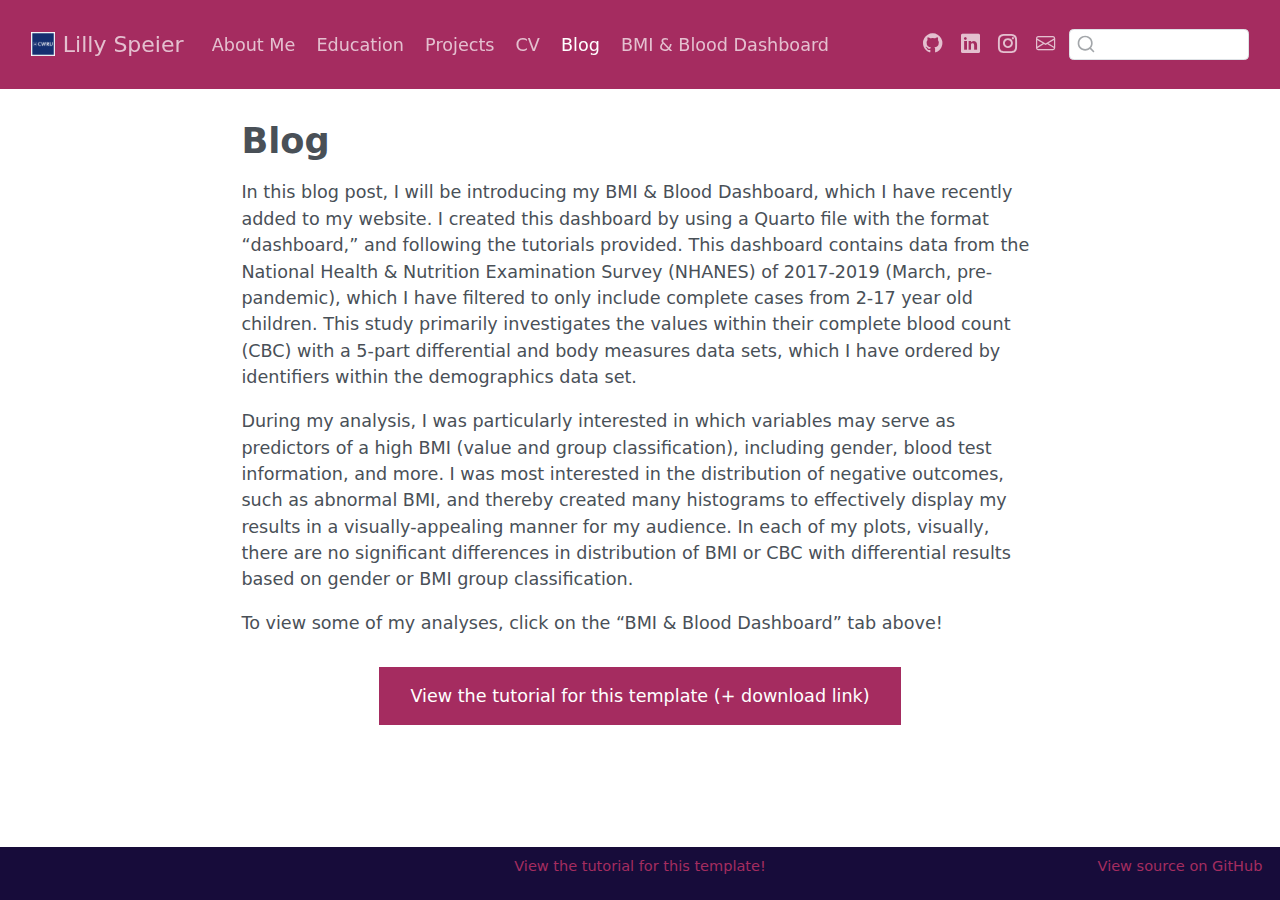
<file: docs/blog/index_blog.html>
<!DOCTYPE html>
<html xmlns="http://www.w3.org/1999/xhtml" lang="en" xml:lang="en"><head>

<meta charset="utf-8">
<meta name="generator" content="quarto-1.5.57">

<meta name="viewport" content="width=device-width, initial-scale=1.0, user-scalable=yes">


<title>Blog – Lilly Speier</title>
<style>
code{white-space: pre-wrap;}
span.smallcaps{font-variant: small-caps;}
div.columns{display: flex; gap: min(4vw, 1.5em);}
div.column{flex: auto; overflow-x: auto;}
div.hanging-indent{margin-left: 1.5em; text-indent: -1.5em;}
ul.task-list{list-style: none;}
ul.task-list li input[type="checkbox"] {
  width: 0.8em;
  margin: 0 0.8em 0.2em -1em; /* quarto-specific, see https://github.com/quarto-dev/quarto-cli/issues/4556 */ 
  vertical-align: middle;
}
</style>


<script src="../site_libs/quarto-nav/quarto-nav.js"></script>
<script src="../site_libs/clipboard/clipboard.min.js"></script>
<script src="../site_libs/quarto-search/autocomplete.umd.js"></script>
<script src="../site_libs/quarto-search/fuse.min.js"></script>
<script src="../site_libs/quarto-search/quarto-search.js"></script>
<meta name="quarto:offset" content="../">
<link href="../images/case-western-reserve-university-logo-png_seeklogo-520624.png" rel="icon" type="image/png">
<script src="../site_libs/quarto-html/quarto.js"></script>
<script src="../site_libs/quarto-html/popper.min.js"></script>
<script src="../site_libs/quarto-html/tippy.umd.min.js"></script>
<script src="../site_libs/quarto-html/anchor.min.js"></script>
<link href="../site_libs/quarto-html/tippy.css" rel="stylesheet">
<link href="../site_libs/quarto-html/quarto-syntax-highlighting.css" rel="stylesheet" id="quarto-text-highlighting-styles">
<script src="../site_libs/bootstrap/bootstrap.min.js"></script>
<link href="../site_libs/bootstrap/bootstrap-icons.css" rel="stylesheet">
<link href="../site_libs/bootstrap/bootstrap.min.css" rel="stylesheet" id="quarto-bootstrap" data-mode="light">
<script id="quarto-search-options" type="application/json">{
  "location": "navbar",
  "copy-button": false,
  "collapse-after": 3,
  "panel-placement": "end",
  "type": "textbox",
  "limit": 50,
  "keyboard-shortcut": [
    "f",
    "/",
    "s"
  ],
  "language": {
    "search-no-results-text": "No results",
    "search-matching-documents-text": "matching documents",
    "search-copy-link-title": "Copy link to search",
    "search-hide-matches-text": "Hide additional matches",
    "search-more-match-text": "more match in this document",
    "search-more-matches-text": "more matches in this document",
    "search-clear-button-title": "Clear",
    "search-text-placeholder": "",
    "search-detached-cancel-button-title": "Cancel",
    "search-submit-button-title": "Submit",
    "search-label": "Search"
  }
}</script>


</head>

<body class="nav-fixed fullcontent">

<div id="quarto-search-results"></div>
  <header id="quarto-header" class="headroom fixed-top">
    <nav class="navbar navbar-expand-lg " data-bs-theme="dark">
      <div class="navbar-container container-fluid">
      <div class="navbar-brand-container mx-auto">
    <a href="../index.html" class="navbar-brand navbar-brand-logo">
    <img src="../images/case-western-reserve-university-logo-png_seeklogo-520624.png" alt="" class="navbar-logo">
    </a>
    <a class="navbar-brand" href="../index.html">
    <span class="navbar-title">Lilly Speier</span>
    </a>
  </div>
            <div id="quarto-search" class="" title="Search"></div>
          <button class="navbar-toggler" type="button" data-bs-toggle="collapse" data-bs-target="#navbarCollapse" aria-controls="navbarCollapse" role="menu" aria-expanded="false" aria-label="Toggle navigation" onclick="if (window.quartoToggleHeadroom) { window.quartoToggleHeadroom(); }">
  <span class="navbar-toggler-icon"></span>
</button>
          <div class="collapse navbar-collapse" id="navbarCollapse">
            <ul class="navbar-nav navbar-nav-scroll me-auto">
  <li class="nav-item">
    <a class="nav-link" href="../About_Me/index_about_me.html"> 
<span class="menu-text">About Me</span></a>
  </li>  
  <li class="nav-item">
    <a class="nav-link" href="../Education/index_education.html"> 
<span class="menu-text">Education</span></a>
  </li>  
  <li class="nav-item">
    <a class="nav-link" href="../Projects/index_projects.html"> 
<span class="menu-text">Projects</span></a>
  </li>  
  <li class="nav-item">
    <a class="nav-link" href="../CV/index_CV.html"> 
<span class="menu-text">CV</span></a>
  </li>  
  <li class="nav-item">
    <a class="nav-link active" href="../blog/index_blog.html" aria-current="page"> 
<span class="menu-text">Blog</span></a>
  </li>  
  <li class="nav-item">
    <a class="nav-link" href="../dashboard/dashboard-431.html"> 
<span class="menu-text">BMI &amp; Blood Dashboard</span></a>
  </li>  
</ul>
            <ul class="navbar-nav navbar-nav-scroll ms-auto">
  <li class="nav-item compact">
    <a class="nav-link" href="https://www.github.com/lillyspeier/"> <i class="bi bi-github" role="img">
</i> 
<span class="menu-text"></span></a>
  </li>  
  <li class="nav-item compact">
    <a class="nav-link" href="https://www.linkedin.com/in/lillyspeier/"> <i class="bi bi-linkedin" role="img">
</i> 
<span class="menu-text"></span></a>
  </li>  
  <li class="nav-item compact">
    <a class="nav-link" href="https://instagram.com/lillyspeier/"> <i class="bi bi-instagram" role="img">
</i> 
<span class="menu-text"></span></a>
  </li>  
  <li class="nav-item compact">
    <a class="nav-link" href="mailto:lxs850@case.edu"> <i class="bi bi-envelope" role="img" aria-label="email">
</i> 
<span class="menu-text"></span></a>
  </li>  
</ul>
          </div> <!-- /navcollapse -->
            <div class="quarto-navbar-tools">
</div>
      </div> <!-- /container-fluid -->
    </nav>
</header>
<!-- content -->
<div id="quarto-content" class="quarto-container page-columns page-rows-contents page-layout-article page-navbar">
<!-- sidebar -->
<!-- margin-sidebar -->
    
<!-- main -->
<main class="content" id="quarto-document-content">

<header id="title-block-header" class="quarto-title-block default">
<div class="quarto-title">
<h1 class="title">Blog</h1>
</div>



<div class="quarto-title-meta">

    
  
    
  </div>
  


</header>


<p>In this blog post, I will be introducing my BMI &amp; Blood Dashboard, which I have recently added to my website. I created this dashboard by using a Quarto file with the format “dashboard,” and following the tutorials provided. This dashboard contains data from the National Health &amp; Nutrition Examination Survey (NHANES) of 2017-2019 (March, pre-pandemic), which I have filtered to only include complete cases from 2-17 year old children. This study primarily investigates the values within their complete blood count (CBC) with a 5-part differential and body measures data sets, which I have ordered by identifiers within the demographics data set.</p>
<p>During my analysis, I was particularly interested in which variables may serve as predictors of a high BMI (value and group classification), including gender, blood test information, and more. I was most interested in the distribution of negative outcomes, such as abnormal BMI, and thereby created many histograms to effectively display my results in a visually-appealing manner for my audience. In each of my plots, visually, there are no significant differences in distribution of BMI or CBC with differential results based on gender or BMI group classification.</p>
<p>To view some of my analyses, click on the “BMI &amp; Blood Dashboard” tab above!</p>
<div style="margin: 30px; text-align: center;">
<p><a class="btn btn-primary" href="https://www.marvinschmitt.com/blog/website-tutorial-quarto/" role="button" target="_blank" style="padding: 15px 30px;">View the tutorial for this template (+ download link)</a></p>
</div>



</main> <!-- /main -->
<script id="quarto-html-after-body" type="application/javascript">
window.document.addEventListener("DOMContentLoaded", function (event) {
  const toggleBodyColorMode = (bsSheetEl) => {
    const mode = bsSheetEl.getAttribute("data-mode");
    const bodyEl = window.document.querySelector("body");
    if (mode === "dark") {
      bodyEl.classList.add("quarto-dark");
      bodyEl.classList.remove("quarto-light");
    } else {
      bodyEl.classList.add("quarto-light");
      bodyEl.classList.remove("quarto-dark");
    }
  }
  const toggleBodyColorPrimary = () => {
    const bsSheetEl = window.document.querySelector("link#quarto-bootstrap");
    if (bsSheetEl) {
      toggleBodyColorMode(bsSheetEl);
    }
  }
  toggleBodyColorPrimary();  
  const icon = "";
  const anchorJS = new window.AnchorJS();
  anchorJS.options = {
    placement: 'right',
    icon: icon
  };
  anchorJS.add('.anchored');
  const isCodeAnnotation = (el) => {
    for (const clz of el.classList) {
      if (clz.startsWith('code-annotation-')) {                     
        return true;
      }
    }
    return false;
  }
  const onCopySuccess = function(e) {
    // button target
    const button = e.trigger;
    // don't keep focus
    button.blur();
    // flash "checked"
    button.classList.add('code-copy-button-checked');
    var currentTitle = button.getAttribute("title");
    button.setAttribute("title", "Copied!");
    let tooltip;
    if (window.bootstrap) {
      button.setAttribute("data-bs-toggle", "tooltip");
      button.setAttribute("data-bs-placement", "left");
      button.setAttribute("data-bs-title", "Copied!");
      tooltip = new bootstrap.Tooltip(button, 
        { trigger: "manual", 
          customClass: "code-copy-button-tooltip",
          offset: [0, -8]});
      tooltip.show();    
    }
    setTimeout(function() {
      if (tooltip) {
        tooltip.hide();
        button.removeAttribute("data-bs-title");
        button.removeAttribute("data-bs-toggle");
        button.removeAttribute("data-bs-placement");
      }
      button.setAttribute("title", currentTitle);
      button.classList.remove('code-copy-button-checked');
    }, 1000);
    // clear code selection
    e.clearSelection();
  }
  const getTextToCopy = function(trigger) {
      const codeEl = trigger.previousElementSibling.cloneNode(true);
      for (const childEl of codeEl.children) {
        if (isCodeAnnotation(childEl)) {
          childEl.remove();
        }
      }
      return codeEl.innerText;
  }
  const clipboard = new window.ClipboardJS('.code-copy-button:not([data-in-quarto-modal])', {
    text: getTextToCopy
  });
  clipboard.on('success', onCopySuccess);
  if (window.document.getElementById('quarto-embedded-source-code-modal')) {
    // For code content inside modals, clipBoardJS needs to be initialized with a container option
    // TODO: Check when it could be a function (https://github.com/zenorocha/clipboard.js/issues/860)
    const clipboardModal = new window.ClipboardJS('.code-copy-button[data-in-quarto-modal]', {
      text: getTextToCopy,
      container: window.document.getElementById('quarto-embedded-source-code-modal')
    });
    clipboardModal.on('success', onCopySuccess);
  }
    var localhostRegex = new RegExp(/^(?:http|https):\/\/localhost\:?[0-9]*\//);
    var mailtoRegex = new RegExp(/^mailto:/);
      var filterRegex = new RegExp('/' + window.location.host + '/');
    var isInternal = (href) => {
        return filterRegex.test(href) || localhostRegex.test(href) || mailtoRegex.test(href);
    }
    // Inspect non-navigation links and adorn them if external
 	var links = window.document.querySelectorAll('a[href]:not(.nav-link):not(.navbar-brand):not(.toc-action):not(.sidebar-link):not(.sidebar-item-toggle):not(.pagination-link):not(.no-external):not([aria-hidden]):not(.dropdown-item):not(.quarto-navigation-tool):not(.about-link)');
    for (var i=0; i<links.length; i++) {
      const link = links[i];
      if (!isInternal(link.href)) {
        // undo the damage that might have been done by quarto-nav.js in the case of
        // links that we want to consider external
        if (link.dataset.originalHref !== undefined) {
          link.href = link.dataset.originalHref;
        }
      }
    }
  function tippyHover(el, contentFn, onTriggerFn, onUntriggerFn) {
    const config = {
      allowHTML: true,
      maxWidth: 500,
      delay: 100,
      arrow: false,
      appendTo: function(el) {
          return el.parentElement;
      },
      interactive: true,
      interactiveBorder: 10,
      theme: 'quarto',
      placement: 'bottom-start',
    };
    if (contentFn) {
      config.content = contentFn;
    }
    if (onTriggerFn) {
      config.onTrigger = onTriggerFn;
    }
    if (onUntriggerFn) {
      config.onUntrigger = onUntriggerFn;
    }
    window.tippy(el, config); 
  }
  const noterefs = window.document.querySelectorAll('a[role="doc-noteref"]');
  for (var i=0; i<noterefs.length; i++) {
    const ref = noterefs[i];
    tippyHover(ref, function() {
      // use id or data attribute instead here
      let href = ref.getAttribute('data-footnote-href') || ref.getAttribute('href');
      try { href = new URL(href).hash; } catch {}
      const id = href.replace(/^#\/?/, "");
      const note = window.document.getElementById(id);
      if (note) {
        return note.innerHTML;
      } else {
        return "";
      }
    });
  }
  const xrefs = window.document.querySelectorAll('a.quarto-xref');
  const processXRef = (id, note) => {
    // Strip column container classes
    const stripColumnClz = (el) => {
      el.classList.remove("page-full", "page-columns");
      if (el.children) {
        for (const child of el.children) {
          stripColumnClz(child);
        }
      }
    }
    stripColumnClz(note)
    if (id === null || id.startsWith('sec-')) {
      // Special case sections, only their first couple elements
      const container = document.createElement("div");
      if (note.children && note.children.length > 2) {
        container.appendChild(note.children[0].cloneNode(true));
        for (let i = 1; i < note.children.length; i++) {
          const child = note.children[i];
          if (child.tagName === "P" && child.innerText === "") {
            continue;
          } else {
            container.appendChild(child.cloneNode(true));
            break;
          }
        }
        if (window.Quarto?.typesetMath) {
          window.Quarto.typesetMath(container);
        }
        return container.innerHTML
      } else {
        if (window.Quarto?.typesetMath) {
          window.Quarto.typesetMath(note);
        }
        return note.innerHTML;
      }
    } else {
      // Remove any anchor links if they are present
      const anchorLink = note.querySelector('a.anchorjs-link');
      if (anchorLink) {
        anchorLink.remove();
      }
      if (window.Quarto?.typesetMath) {
        window.Quarto.typesetMath(note);
      }
      // TODO in 1.5, we should make sure this works without a callout special case
      if (note.classList.contains("callout")) {
        return note.outerHTML;
      } else {
        return note.innerHTML;
      }
    }
  }
  for (var i=0; i<xrefs.length; i++) {
    const xref = xrefs[i];
    tippyHover(xref, undefined, function(instance) {
      instance.disable();
      let url = xref.getAttribute('href');
      let hash = undefined; 
      if (url.startsWith('#')) {
        hash = url;
      } else {
        try { hash = new URL(url).hash; } catch {}
      }
      if (hash) {
        const id = hash.replace(/^#\/?/, "");
        const note = window.document.getElementById(id);
        if (note !== null) {
          try {
            const html = processXRef(id, note.cloneNode(true));
            instance.setContent(html);
          } finally {
            instance.enable();
            instance.show();
          }
        } else {
          // See if we can fetch this
          fetch(url.split('#')[0])
          .then(res => res.text())
          .then(html => {
            const parser = new DOMParser();
            const htmlDoc = parser.parseFromString(html, "text/html");
            const note = htmlDoc.getElementById(id);
            if (note !== null) {
              const html = processXRef(id, note);
              instance.setContent(html);
            } 
          }).finally(() => {
            instance.enable();
            instance.show();
          });
        }
      } else {
        // See if we can fetch a full url (with no hash to target)
        // This is a special case and we should probably do some content thinning / targeting
        fetch(url)
        .then(res => res.text())
        .then(html => {
          const parser = new DOMParser();
          const htmlDoc = parser.parseFromString(html, "text/html");
          const note = htmlDoc.querySelector('main.content');
          if (note !== null) {
            // This should only happen for chapter cross references
            // (since there is no id in the URL)
            // remove the first header
            if (note.children.length > 0 && note.children[0].tagName === "HEADER") {
              note.children[0].remove();
            }
            const html = processXRef(null, note);
            instance.setContent(html);
          } 
        }).finally(() => {
          instance.enable();
          instance.show();
        });
      }
    }, function(instance) {
    });
  }
      let selectedAnnoteEl;
      const selectorForAnnotation = ( cell, annotation) => {
        let cellAttr = 'data-code-cell="' + cell + '"';
        let lineAttr = 'data-code-annotation="' +  annotation + '"';
        const selector = 'span[' + cellAttr + '][' + lineAttr + ']';
        return selector;
      }
      const selectCodeLines = (annoteEl) => {
        const doc = window.document;
        const targetCell = annoteEl.getAttribute("data-target-cell");
        const targetAnnotation = annoteEl.getAttribute("data-target-annotation");
        const annoteSpan = window.document.querySelector(selectorForAnnotation(targetCell, targetAnnotation));
        const lines = annoteSpan.getAttribute("data-code-lines").split(",");
        const lineIds = lines.map((line) => {
          return targetCell + "-" + line;
        })
        let top = null;
        let height = null;
        let parent = null;
        if (lineIds.length > 0) {
            //compute the position of the single el (top and bottom and make a div)
            const el = window.document.getElementById(lineIds[0]);
            top = el.offsetTop;
            height = el.offsetHeight;
            parent = el.parentElement.parentElement;
          if (lineIds.length > 1) {
            const lastEl = window.document.getElementById(lineIds[lineIds.length - 1]);
            const bottom = lastEl.offsetTop + lastEl.offsetHeight;
            height = bottom - top;
          }
          if (top !== null && height !== null && parent !== null) {
            // cook up a div (if necessary) and position it 
            let div = window.document.getElementById("code-annotation-line-highlight");
            if (div === null) {
              div = window.document.createElement("div");
              div.setAttribute("id", "code-annotation-line-highlight");
              div.style.position = 'absolute';
              parent.appendChild(div);
            }
            div.style.top = top - 2 + "px";
            div.style.height = height + 4 + "px";
            div.style.left = 0;
            let gutterDiv = window.document.getElementById("code-annotation-line-highlight-gutter");
            if (gutterDiv === null) {
              gutterDiv = window.document.createElement("div");
              gutterDiv.setAttribute("id", "code-annotation-line-highlight-gutter");
              gutterDiv.style.position = 'absolute';
              const codeCell = window.document.getElementById(targetCell);
              const gutter = codeCell.querySelector('.code-annotation-gutter');
              gutter.appendChild(gutterDiv);
            }
            gutterDiv.style.top = top - 2 + "px";
            gutterDiv.style.height = height + 4 + "px";
          }
          selectedAnnoteEl = annoteEl;
        }
      };
      const unselectCodeLines = () => {
        const elementsIds = ["code-annotation-line-highlight", "code-annotation-line-highlight-gutter"];
        elementsIds.forEach((elId) => {
          const div = window.document.getElementById(elId);
          if (div) {
            div.remove();
          }
        });
        selectedAnnoteEl = undefined;
      };
        // Handle positioning of the toggle
    window.addEventListener(
      "resize",
      throttle(() => {
        elRect = undefined;
        if (selectedAnnoteEl) {
          selectCodeLines(selectedAnnoteEl);
        }
      }, 10)
    );
    function throttle(fn, ms) {
    let throttle = false;
    let timer;
      return (...args) => {
        if(!throttle) { // first call gets through
            fn.apply(this, args);
            throttle = true;
        } else { // all the others get throttled
            if(timer) clearTimeout(timer); // cancel #2
            timer = setTimeout(() => {
              fn.apply(this, args);
              timer = throttle = false;
            }, ms);
        }
      };
    }
      // Attach click handler to the DT
      const annoteDls = window.document.querySelectorAll('dt[data-target-cell]');
      for (const annoteDlNode of annoteDls) {
        annoteDlNode.addEventListener('click', (event) => {
          const clickedEl = event.target;
          if (clickedEl !== selectedAnnoteEl) {
            unselectCodeLines();
            const activeEl = window.document.querySelector('dt[data-target-cell].code-annotation-active');
            if (activeEl) {
              activeEl.classList.remove('code-annotation-active');
            }
            selectCodeLines(clickedEl);
            clickedEl.classList.add('code-annotation-active');
          } else {
            // Unselect the line
            unselectCodeLines();
            clickedEl.classList.remove('code-annotation-active');
          }
        });
      }
  const findCites = (el) => {
    const parentEl = el.parentElement;
    if (parentEl) {
      const cites = parentEl.dataset.cites;
      if (cites) {
        return {
          el,
          cites: cites.split(' ')
        };
      } else {
        return findCites(el.parentElement)
      }
    } else {
      return undefined;
    }
  };
  var bibliorefs = window.document.querySelectorAll('a[role="doc-biblioref"]');
  for (var i=0; i<bibliorefs.length; i++) {
    const ref = bibliorefs[i];
    const citeInfo = findCites(ref);
    if (citeInfo) {
      tippyHover(citeInfo.el, function() {
        var popup = window.document.createElement('div');
        citeInfo.cites.forEach(function(cite) {
          var citeDiv = window.document.createElement('div');
          citeDiv.classList.add('hanging-indent');
          citeDiv.classList.add('csl-entry');
          var biblioDiv = window.document.getElementById('ref-' + cite);
          if (biblioDiv) {
            citeDiv.innerHTML = biblioDiv.innerHTML;
          }
          popup.appendChild(citeDiv);
        });
        return popup.innerHTML;
      });
    }
  }
});
</script>
</div> <!-- /content -->
<footer class="footer">
  <div class="nav-footer">
    <div class="nav-footer-left">
<p><span class="faux-block">© 2023 Marvin Schmitt CC BY-SA 4.0</span></p>
</div>   
    <div class="nav-footer-center">
<p><span class="faux-block"><a href="https://www.marvinschmitt.com/blog/website-tutorial-quarto/">View the tutorial for this template!</a></span></p>
</div>
    <div class="nav-footer-right">
<p><span class="faux-block"><a href="https://github.com/marvinschmitt/quarto-website-template/">View source on GitHub</a></span></p>
</div>
  </div>
</footer>




</body></html>
</file>
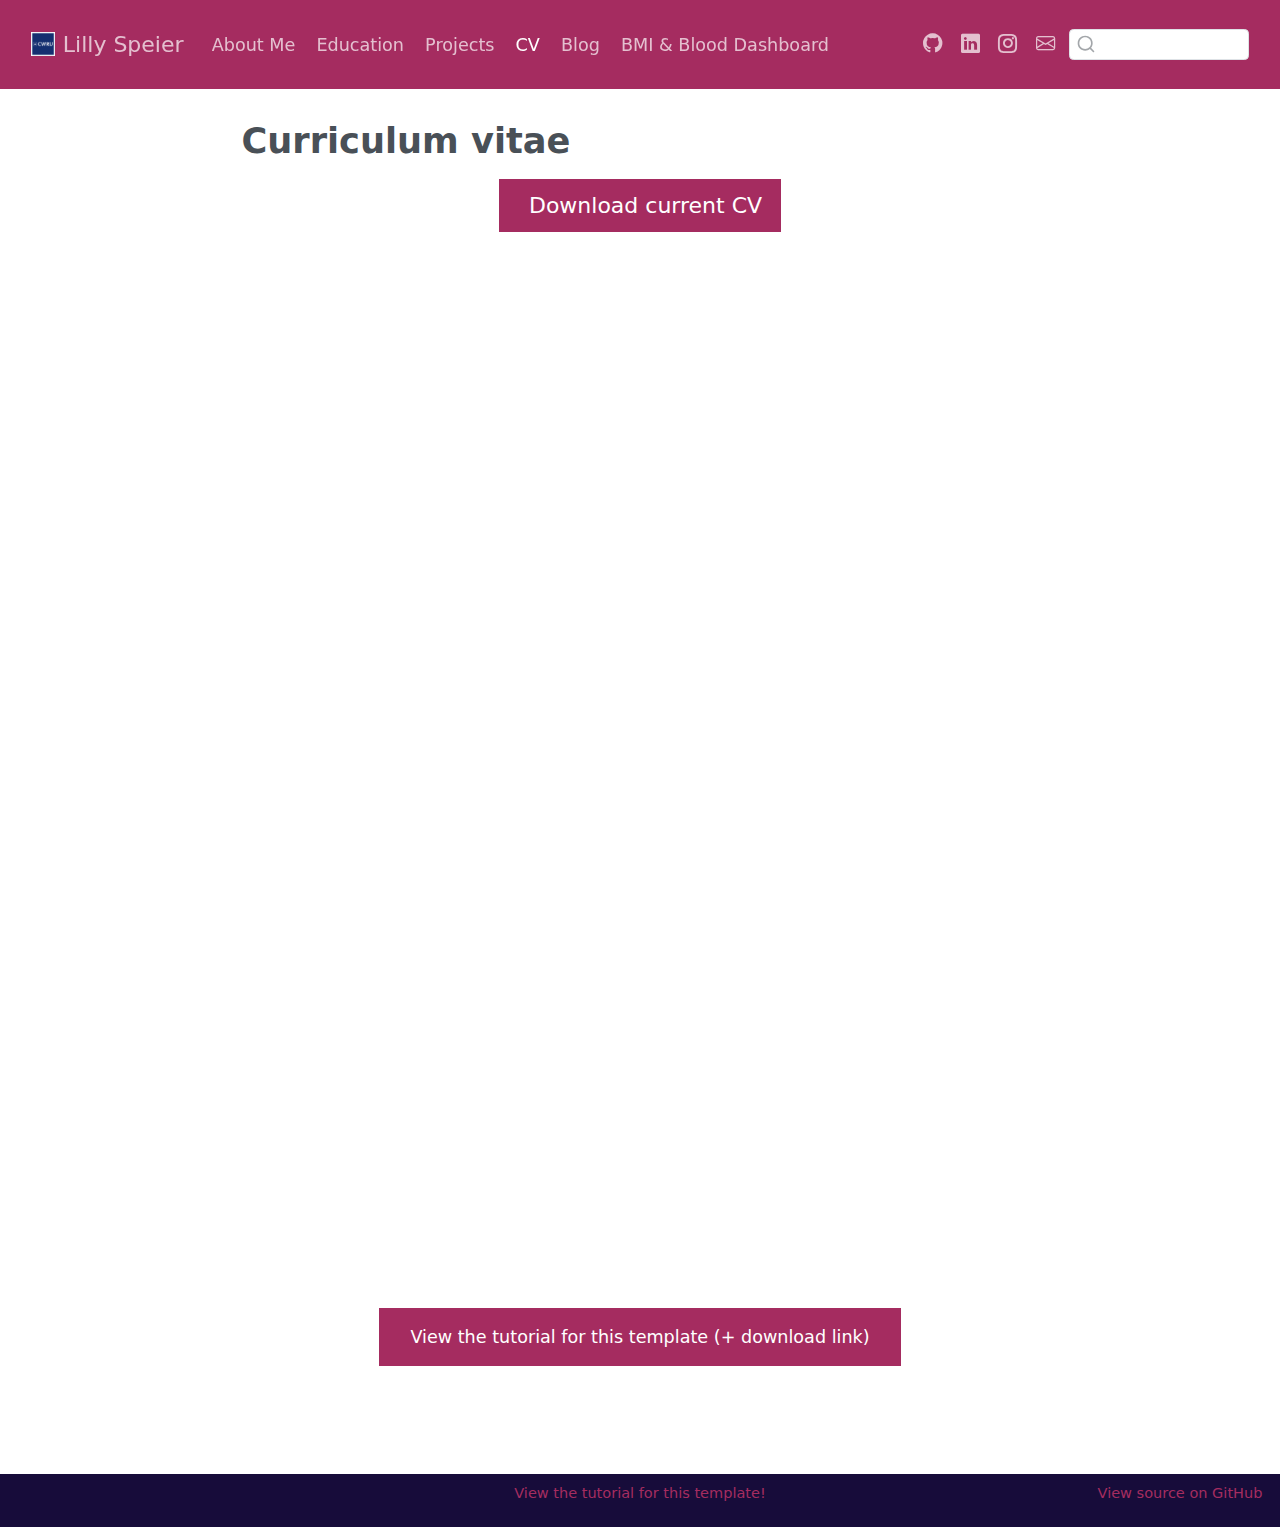
<file: docs/CV/index_CV.html>
<!DOCTYPE html>
<html xmlns="http://www.w3.org/1999/xhtml" lang="en" xml:lang="en"><head>

<meta charset="utf-8">
<meta name="generator" content="quarto-1.5.57">

<meta name="viewport" content="width=device-width, initial-scale=1.0, user-scalable=yes">


<title>Curriculum vitae – Lilly Speier</title>
<style>
code{white-space: pre-wrap;}
span.smallcaps{font-variant: small-caps;}
div.columns{display: flex; gap: min(4vw, 1.5em);}
div.column{flex: auto; overflow-x: auto;}
div.hanging-indent{margin-left: 1.5em; text-indent: -1.5em;}
ul.task-list{list-style: none;}
ul.task-list li input[type="checkbox"] {
  width: 0.8em;
  margin: 0 0.8em 0.2em -1em; /* quarto-specific, see https://github.com/quarto-dev/quarto-cli/issues/4556 */ 
  vertical-align: middle;
}
</style>


<script src="../site_libs/quarto-nav/quarto-nav.js"></script>
<script src="../site_libs/clipboard/clipboard.min.js"></script>
<script src="../site_libs/quarto-search/autocomplete.umd.js"></script>
<script src="../site_libs/quarto-search/fuse.min.js"></script>
<script src="../site_libs/quarto-search/quarto-search.js"></script>
<meta name="quarto:offset" content="../">
<link href="../images/case-western-reserve-university-logo-png_seeklogo-520624.png" rel="icon" type="image/png">
<script src="../site_libs/quarto-html/quarto.js"></script>
<script src="../site_libs/quarto-html/popper.min.js"></script>
<script src="../site_libs/quarto-html/tippy.umd.min.js"></script>
<script src="../site_libs/quarto-html/anchor.min.js"></script>
<link href="../site_libs/quarto-html/tippy.css" rel="stylesheet">
<link href="../site_libs/quarto-html/quarto-syntax-highlighting.css" rel="stylesheet" id="quarto-text-highlighting-styles">
<script src="../site_libs/bootstrap/bootstrap.min.js"></script>
<link href="../site_libs/bootstrap/bootstrap-icons.css" rel="stylesheet">
<link href="../site_libs/bootstrap/bootstrap.min.css" rel="stylesheet" id="quarto-bootstrap" data-mode="light">
<script id="quarto-search-options" type="application/json">{
  "location": "navbar",
  "copy-button": false,
  "collapse-after": 3,
  "panel-placement": "end",
  "type": "textbox",
  "limit": 50,
  "keyboard-shortcut": [
    "f",
    "/",
    "s"
  ],
  "language": {
    "search-no-results-text": "No results",
    "search-matching-documents-text": "matching documents",
    "search-copy-link-title": "Copy link to search",
    "search-hide-matches-text": "Hide additional matches",
    "search-more-match-text": "more match in this document",
    "search-more-matches-text": "more matches in this document",
    "search-clear-button-title": "Clear",
    "search-text-placeholder": "",
    "search-detached-cancel-button-title": "Cancel",
    "search-submit-button-title": "Submit",
    "search-label": "Search"
  }
}</script>


</head>

<body class="nav-fixed fullcontent">

<div id="quarto-search-results"></div>
  <header id="quarto-header" class="headroom fixed-top">
    <nav class="navbar navbar-expand-lg " data-bs-theme="dark">
      <div class="navbar-container container-fluid">
      <div class="navbar-brand-container mx-auto">
    <a href="../index.html" class="navbar-brand navbar-brand-logo">
    <img src="../images/case-western-reserve-university-logo-png_seeklogo-520624.png" alt="" class="navbar-logo">
    </a>
    <a class="navbar-brand" href="../index.html">
    <span class="navbar-title">Lilly Speier</span>
    </a>
  </div>
            <div id="quarto-search" class="" title="Search"></div>
          <button class="navbar-toggler" type="button" data-bs-toggle="collapse" data-bs-target="#navbarCollapse" aria-controls="navbarCollapse" role="menu" aria-expanded="false" aria-label="Toggle navigation" onclick="if (window.quartoToggleHeadroom) { window.quartoToggleHeadroom(); }">
  <span class="navbar-toggler-icon"></span>
</button>
          <div class="collapse navbar-collapse" id="navbarCollapse">
            <ul class="navbar-nav navbar-nav-scroll me-auto">
  <li class="nav-item">
    <a class="nav-link" href="../About_Me/index_about_me.html"> 
<span class="menu-text">About Me</span></a>
  </li>  
  <li class="nav-item">
    <a class="nav-link" href="../Education/index_education.html"> 
<span class="menu-text">Education</span></a>
  </li>  
  <li class="nav-item">
    <a class="nav-link" href="../Projects/index_projects.html"> 
<span class="menu-text">Projects</span></a>
  </li>  
  <li class="nav-item">
    <a class="nav-link active" href="../CV/index_CV.html" aria-current="page"> 
<span class="menu-text">CV</span></a>
  </li>  
  <li class="nav-item">
    <a class="nav-link" href="../blog/index_blog.html"> 
<span class="menu-text">Blog</span></a>
  </li>  
  <li class="nav-item">
    <a class="nav-link" href="../dashboard/dashboard-431.html"> 
<span class="menu-text">BMI &amp; Blood Dashboard</span></a>
  </li>  
</ul>
            <ul class="navbar-nav navbar-nav-scroll ms-auto">
  <li class="nav-item compact">
    <a class="nav-link" href="https://www.github.com/lillyspeier/"> <i class="bi bi-github" role="img">
</i> 
<span class="menu-text"></span></a>
  </li>  
  <li class="nav-item compact">
    <a class="nav-link" href="https://www.linkedin.com/in/lillyspeier/"> <i class="bi bi-linkedin" role="img">
</i> 
<span class="menu-text"></span></a>
  </li>  
  <li class="nav-item compact">
    <a class="nav-link" href="https://instagram.com/lillyspeier/"> <i class="bi bi-instagram" role="img">
</i> 
<span class="menu-text"></span></a>
  </li>  
  <li class="nav-item compact">
    <a class="nav-link" href="mailto:lxs850@case.edu"> <i class="bi bi-envelope" role="img" aria-label="email">
</i> 
<span class="menu-text"></span></a>
  </li>  
</ul>
          </div> <!-- /navcollapse -->
            <div class="quarto-navbar-tools">
</div>
      </div> <!-- /container-fluid -->
    </nav>
</header>
<!-- content -->
<div id="quarto-content" class="quarto-container page-columns page-rows-contents page-layout-article page-navbar">
<!-- sidebar -->
<!-- margin-sidebar -->
    
<!-- main -->
<main class="content" id="quarto-document-content">

<header id="title-block-header" class="quarto-title-block default">
<div class="quarto-title">
<h1 class="title">Curriculum vitae</h1>
</div>



<div class="quarto-title-meta">

    
  
    
  </div>
  


</header>


<div class="cell">
<style type="text/css">
.embed-container {
    position: relative;
    padding-bottom: 129%;
    height: 0;
    overflow: hidden;
    max-width: 100%;
}
.embed-container iframe,
.embed-container object,
.embed-container embed {
    position: absolute;
    top: 0;
    left: 0;
    width: 100%;
    height: 100%;
}
</style>
</div>
<p class="text-center">
  <a class="btn btn-primary btn-lg cv-download" href="updated_resume.pdf" target="_blank">
    <i class="fa-solid fa-file-arrow-down"></i> Download current CV
  </a>
</p>
<div class="embed-container">
  <iframe src="updated_resume.pdf#toolbar=0" style="border: 0.5px;width: 100%;"></iframe>
</div>
<div style="margin: 30px; text-align: center;">
<a class="btn btn-primary" href="https://www.marvinschmitt.com/blog/website-tutorial-quarto/" role="button" target="_blank" style="padding: 15px 30px;">View the tutorial for this template (+ download link)</a>
</div>



</main> <!-- /main -->
<script id="quarto-html-after-body" type="application/javascript">
window.document.addEventListener("DOMContentLoaded", function (event) {
  const toggleBodyColorMode = (bsSheetEl) => {
    const mode = bsSheetEl.getAttribute("data-mode");
    const bodyEl = window.document.querySelector("body");
    if (mode === "dark") {
      bodyEl.classList.add("quarto-dark");
      bodyEl.classList.remove("quarto-light");
    } else {
      bodyEl.classList.add("quarto-light");
      bodyEl.classList.remove("quarto-dark");
    }
  }
  const toggleBodyColorPrimary = () => {
    const bsSheetEl = window.document.querySelector("link#quarto-bootstrap");
    if (bsSheetEl) {
      toggleBodyColorMode(bsSheetEl);
    }
  }
  toggleBodyColorPrimary();  
  const icon = "";
  const anchorJS = new window.AnchorJS();
  anchorJS.options = {
    placement: 'right',
    icon: icon
  };
  anchorJS.add('.anchored');
  const isCodeAnnotation = (el) => {
    for (const clz of el.classList) {
      if (clz.startsWith('code-annotation-')) {                     
        return true;
      }
    }
    return false;
  }
  const onCopySuccess = function(e) {
    // button target
    const button = e.trigger;
    // don't keep focus
    button.blur();
    // flash "checked"
    button.classList.add('code-copy-button-checked');
    var currentTitle = button.getAttribute("title");
    button.setAttribute("title", "Copied!");
    let tooltip;
    if (window.bootstrap) {
      button.setAttribute("data-bs-toggle", "tooltip");
      button.setAttribute("data-bs-placement", "left");
      button.setAttribute("data-bs-title", "Copied!");
      tooltip = new bootstrap.Tooltip(button, 
        { trigger: "manual", 
          customClass: "code-copy-button-tooltip",
          offset: [0, -8]});
      tooltip.show();    
    }
    setTimeout(function() {
      if (tooltip) {
        tooltip.hide();
        button.removeAttribute("data-bs-title");
        button.removeAttribute("data-bs-toggle");
        button.removeAttribute("data-bs-placement");
      }
      button.setAttribute("title", currentTitle);
      button.classList.remove('code-copy-button-checked');
    }, 1000);
    // clear code selection
    e.clearSelection();
  }
  const getTextToCopy = function(trigger) {
      const codeEl = trigger.previousElementSibling.cloneNode(true);
      for (const childEl of codeEl.children) {
        if (isCodeAnnotation(childEl)) {
          childEl.remove();
        }
      }
      return codeEl.innerText;
  }
  const clipboard = new window.ClipboardJS('.code-copy-button:not([data-in-quarto-modal])', {
    text: getTextToCopy
  });
  clipboard.on('success', onCopySuccess);
  if (window.document.getElementById('quarto-embedded-source-code-modal')) {
    // For code content inside modals, clipBoardJS needs to be initialized with a container option
    // TODO: Check when it could be a function (https://github.com/zenorocha/clipboard.js/issues/860)
    const clipboardModal = new window.ClipboardJS('.code-copy-button[data-in-quarto-modal]', {
      text: getTextToCopy,
      container: window.document.getElementById('quarto-embedded-source-code-modal')
    });
    clipboardModal.on('success', onCopySuccess);
  }
    var localhostRegex = new RegExp(/^(?:http|https):\/\/localhost\:?[0-9]*\//);
    var mailtoRegex = new RegExp(/^mailto:/);
      var filterRegex = new RegExp('/' + window.location.host + '/');
    var isInternal = (href) => {
        return filterRegex.test(href) || localhostRegex.test(href) || mailtoRegex.test(href);
    }
    // Inspect non-navigation links and adorn them if external
 	var links = window.document.querySelectorAll('a[href]:not(.nav-link):not(.navbar-brand):not(.toc-action):not(.sidebar-link):not(.sidebar-item-toggle):not(.pagination-link):not(.no-external):not([aria-hidden]):not(.dropdown-item):not(.quarto-navigation-tool):not(.about-link)');
    for (var i=0; i<links.length; i++) {
      const link = links[i];
      if (!isInternal(link.href)) {
        // undo the damage that might have been done by quarto-nav.js in the case of
        // links that we want to consider external
        if (link.dataset.originalHref !== undefined) {
          link.href = link.dataset.originalHref;
        }
      }
    }
  function tippyHover(el, contentFn, onTriggerFn, onUntriggerFn) {
    const config = {
      allowHTML: true,
      maxWidth: 500,
      delay: 100,
      arrow: false,
      appendTo: function(el) {
          return el.parentElement;
      },
      interactive: true,
      interactiveBorder: 10,
      theme: 'quarto',
      placement: 'bottom-start',
    };
    if (contentFn) {
      config.content = contentFn;
    }
    if (onTriggerFn) {
      config.onTrigger = onTriggerFn;
    }
    if (onUntriggerFn) {
      config.onUntrigger = onUntriggerFn;
    }
    window.tippy(el, config); 
  }
  const noterefs = window.document.querySelectorAll('a[role="doc-noteref"]');
  for (var i=0; i<noterefs.length; i++) {
    const ref = noterefs[i];
    tippyHover(ref, function() {
      // use id or data attribute instead here
      let href = ref.getAttribute('data-footnote-href') || ref.getAttribute('href');
      try { href = new URL(href).hash; } catch {}
      const id = href.replace(/^#\/?/, "");
      const note = window.document.getElementById(id);
      if (note) {
        return note.innerHTML;
      } else {
        return "";
      }
    });
  }
  const xrefs = window.document.querySelectorAll('a.quarto-xref');
  const processXRef = (id, note) => {
    // Strip column container classes
    const stripColumnClz = (el) => {
      el.classList.remove("page-full", "page-columns");
      if (el.children) {
        for (const child of el.children) {
          stripColumnClz(child);
        }
      }
    }
    stripColumnClz(note)
    if (id === null || id.startsWith('sec-')) {
      // Special case sections, only their first couple elements
      const container = document.createElement("div");
      if (note.children && note.children.length > 2) {
        container.appendChild(note.children[0].cloneNode(true));
        for (let i = 1; i < note.children.length; i++) {
          const child = note.children[i];
          if (child.tagName === "P" && child.innerText === "") {
            continue;
          } else {
            container.appendChild(child.cloneNode(true));
            break;
          }
        }
        if (window.Quarto?.typesetMath) {
          window.Quarto.typesetMath(container);
        }
        return container.innerHTML
      } else {
        if (window.Quarto?.typesetMath) {
          window.Quarto.typesetMath(note);
        }
        return note.innerHTML;
      }
    } else {
      // Remove any anchor links if they are present
      const anchorLink = note.querySelector('a.anchorjs-link');
      if (anchorLink) {
        anchorLink.remove();
      }
      if (window.Quarto?.typesetMath) {
        window.Quarto.typesetMath(note);
      }
      // TODO in 1.5, we should make sure this works without a callout special case
      if (note.classList.contains("callout")) {
        return note.outerHTML;
      } else {
        return note.innerHTML;
      }
    }
  }
  for (var i=0; i<xrefs.length; i++) {
    const xref = xrefs[i];
    tippyHover(xref, undefined, function(instance) {
      instance.disable();
      let url = xref.getAttribute('href');
      let hash = undefined; 
      if (url.startsWith('#')) {
        hash = url;
      } else {
        try { hash = new URL(url).hash; } catch {}
      }
      if (hash) {
        const id = hash.replace(/^#\/?/, "");
        const note = window.document.getElementById(id);
        if (note !== null) {
          try {
            const html = processXRef(id, note.cloneNode(true));
            instance.setContent(html);
          } finally {
            instance.enable();
            instance.show();
          }
        } else {
          // See if we can fetch this
          fetch(url.split('#')[0])
          .then(res => res.text())
          .then(html => {
            const parser = new DOMParser();
            const htmlDoc = parser.parseFromString(html, "text/html");
            const note = htmlDoc.getElementById(id);
            if (note !== null) {
              const html = processXRef(id, note);
              instance.setContent(html);
            } 
          }).finally(() => {
            instance.enable();
            instance.show();
          });
        }
      } else {
        // See if we can fetch a full url (with no hash to target)
        // This is a special case and we should probably do some content thinning / targeting
        fetch(url)
        .then(res => res.text())
        .then(html => {
          const parser = new DOMParser();
          const htmlDoc = parser.parseFromString(html, "text/html");
          const note = htmlDoc.querySelector('main.content');
          if (note !== null) {
            // This should only happen for chapter cross references
            // (since there is no id in the URL)
            // remove the first header
            if (note.children.length > 0 && note.children[0].tagName === "HEADER") {
              note.children[0].remove();
            }
            const html = processXRef(null, note);
            instance.setContent(html);
          } 
        }).finally(() => {
          instance.enable();
          instance.show();
        });
      }
    }, function(instance) {
    });
  }
      let selectedAnnoteEl;
      const selectorForAnnotation = ( cell, annotation) => {
        let cellAttr = 'data-code-cell="' + cell + '"';
        let lineAttr = 'data-code-annotation="' +  annotation + '"';
        const selector = 'span[' + cellAttr + '][' + lineAttr + ']';
        return selector;
      }
      const selectCodeLines = (annoteEl) => {
        const doc = window.document;
        const targetCell = annoteEl.getAttribute("data-target-cell");
        const targetAnnotation = annoteEl.getAttribute("data-target-annotation");
        const annoteSpan = window.document.querySelector(selectorForAnnotation(targetCell, targetAnnotation));
        const lines = annoteSpan.getAttribute("data-code-lines").split(",");
        const lineIds = lines.map((line) => {
          return targetCell + "-" + line;
        })
        let top = null;
        let height = null;
        let parent = null;
        if (lineIds.length > 0) {
            //compute the position of the single el (top and bottom and make a div)
            const el = window.document.getElementById(lineIds[0]);
            top = el.offsetTop;
            height = el.offsetHeight;
            parent = el.parentElement.parentElement;
          if (lineIds.length > 1) {
            const lastEl = window.document.getElementById(lineIds[lineIds.length - 1]);
            const bottom = lastEl.offsetTop + lastEl.offsetHeight;
            height = bottom - top;
          }
          if (top !== null && height !== null && parent !== null) {
            // cook up a div (if necessary) and position it 
            let div = window.document.getElementById("code-annotation-line-highlight");
            if (div === null) {
              div = window.document.createElement("div");
              div.setAttribute("id", "code-annotation-line-highlight");
              div.style.position = 'absolute';
              parent.appendChild(div);
            }
            div.style.top = top - 2 + "px";
            div.style.height = height + 4 + "px";
            div.style.left = 0;
            let gutterDiv = window.document.getElementById("code-annotation-line-highlight-gutter");
            if (gutterDiv === null) {
              gutterDiv = window.document.createElement("div");
              gutterDiv.setAttribute("id", "code-annotation-line-highlight-gutter");
              gutterDiv.style.position = 'absolute';
              const codeCell = window.document.getElementById(targetCell);
              const gutter = codeCell.querySelector('.code-annotation-gutter');
              gutter.appendChild(gutterDiv);
            }
            gutterDiv.style.top = top - 2 + "px";
            gutterDiv.style.height = height + 4 + "px";
          }
          selectedAnnoteEl = annoteEl;
        }
      };
      const unselectCodeLines = () => {
        const elementsIds = ["code-annotation-line-highlight", "code-annotation-line-highlight-gutter"];
        elementsIds.forEach((elId) => {
          const div = window.document.getElementById(elId);
          if (div) {
            div.remove();
          }
        });
        selectedAnnoteEl = undefined;
      };
        // Handle positioning of the toggle
    window.addEventListener(
      "resize",
      throttle(() => {
        elRect = undefined;
        if (selectedAnnoteEl) {
          selectCodeLines(selectedAnnoteEl);
        }
      }, 10)
    );
    function throttle(fn, ms) {
    let throttle = false;
    let timer;
      return (...args) => {
        if(!throttle) { // first call gets through
            fn.apply(this, args);
            throttle = true;
        } else { // all the others get throttled
            if(timer) clearTimeout(timer); // cancel #2
            timer = setTimeout(() => {
              fn.apply(this, args);
              timer = throttle = false;
            }, ms);
        }
      };
    }
      // Attach click handler to the DT
      const annoteDls = window.document.querySelectorAll('dt[data-target-cell]');
      for (const annoteDlNode of annoteDls) {
        annoteDlNode.addEventListener('click', (event) => {
          const clickedEl = event.target;
          if (clickedEl !== selectedAnnoteEl) {
            unselectCodeLines();
            const activeEl = window.document.querySelector('dt[data-target-cell].code-annotation-active');
            if (activeEl) {
              activeEl.classList.remove('code-annotation-active');
            }
            selectCodeLines(clickedEl);
            clickedEl.classList.add('code-annotation-active');
          } else {
            // Unselect the line
            unselectCodeLines();
            clickedEl.classList.remove('code-annotation-active');
          }
        });
      }
  const findCites = (el) => {
    const parentEl = el.parentElement;
    if (parentEl) {
      const cites = parentEl.dataset.cites;
      if (cites) {
        return {
          el,
          cites: cites.split(' ')
        };
      } else {
        return findCites(el.parentElement)
      }
    } else {
      return undefined;
    }
  };
  var bibliorefs = window.document.querySelectorAll('a[role="doc-biblioref"]');
  for (var i=0; i<bibliorefs.length; i++) {
    const ref = bibliorefs[i];
    const citeInfo = findCites(ref);
    if (citeInfo) {
      tippyHover(citeInfo.el, function() {
        var popup = window.document.createElement('div');
        citeInfo.cites.forEach(function(cite) {
          var citeDiv = window.document.createElement('div');
          citeDiv.classList.add('hanging-indent');
          citeDiv.classList.add('csl-entry');
          var biblioDiv = window.document.getElementById('ref-' + cite);
          if (biblioDiv) {
            citeDiv.innerHTML = biblioDiv.innerHTML;
          }
          popup.appendChild(citeDiv);
        });
        return popup.innerHTML;
      });
    }
  }
});
</script>
</div> <!-- /content -->
<footer class="footer">
  <div class="nav-footer">
    <div class="nav-footer-left">
<p><span class="faux-block">© 2023 Marvin Schmitt CC BY-SA 4.0</span></p>
</div>   
    <div class="nav-footer-center">
<p><span class="faux-block"><a href="https://www.marvinschmitt.com/blog/website-tutorial-quarto/">View the tutorial for this template!</a></span></p>
</div>
    <div class="nav-footer-right">
<p><span class="faux-block"><a href="https://github.com/marvinschmitt/quarto-website-template/">View source on GitHub</a></span></p>
</div>
  </div>
</footer>




</body></html>
</file>
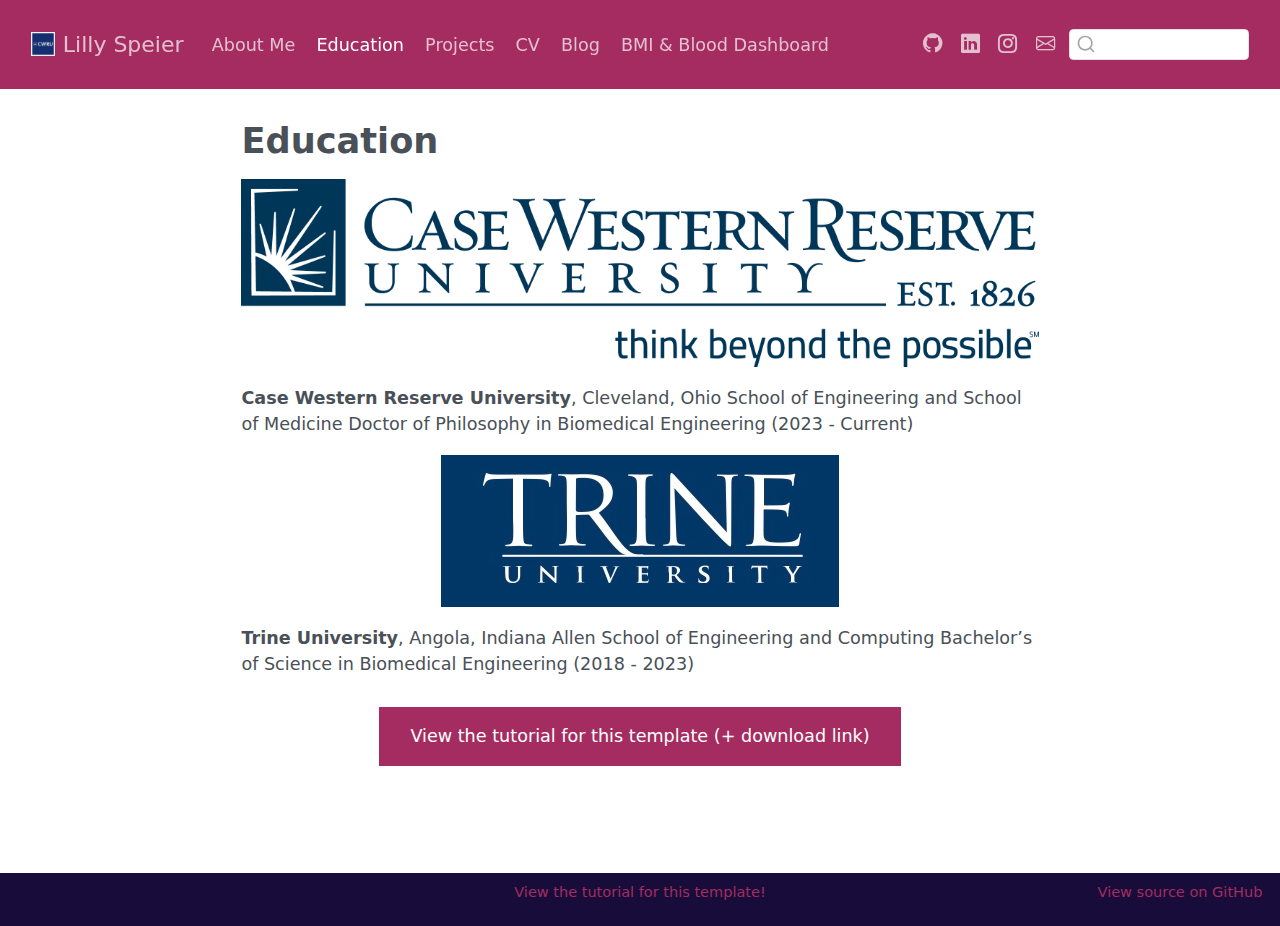
<file: docs/Education/index_education.html>
<!DOCTYPE html>
<html xmlns="http://www.w3.org/1999/xhtml" lang="en" xml:lang="en"><head>

<meta charset="utf-8">
<meta name="generator" content="quarto-1.5.57">

<meta name="viewport" content="width=device-width, initial-scale=1.0, user-scalable=yes">


<title>Education – Lilly Speier</title>
<style>
code{white-space: pre-wrap;}
span.smallcaps{font-variant: small-caps;}
div.columns{display: flex; gap: min(4vw, 1.5em);}
div.column{flex: auto; overflow-x: auto;}
div.hanging-indent{margin-left: 1.5em; text-indent: -1.5em;}
ul.task-list{list-style: none;}
ul.task-list li input[type="checkbox"] {
  width: 0.8em;
  margin: 0 0.8em 0.2em -1em; /* quarto-specific, see https://github.com/quarto-dev/quarto-cli/issues/4556 */ 
  vertical-align: middle;
}
</style>


<script src="../site_libs/quarto-nav/quarto-nav.js"></script>
<script src="../site_libs/clipboard/clipboard.min.js"></script>
<script src="../site_libs/quarto-search/autocomplete.umd.js"></script>
<script src="../site_libs/quarto-search/fuse.min.js"></script>
<script src="../site_libs/quarto-search/quarto-search.js"></script>
<meta name="quarto:offset" content="../">
<link href="../images/case-western-reserve-university-logo-png_seeklogo-520624.png" rel="icon" type="image/png">
<script src="../site_libs/quarto-html/quarto.js"></script>
<script src="../site_libs/quarto-html/popper.min.js"></script>
<script src="../site_libs/quarto-html/tippy.umd.min.js"></script>
<script src="../site_libs/quarto-html/anchor.min.js"></script>
<link href="../site_libs/quarto-html/tippy.css" rel="stylesheet">
<link href="../site_libs/quarto-html/quarto-syntax-highlighting.css" rel="stylesheet" id="quarto-text-highlighting-styles">
<script src="../site_libs/bootstrap/bootstrap.min.js"></script>
<link href="../site_libs/bootstrap/bootstrap-icons.css" rel="stylesheet">
<link href="../site_libs/bootstrap/bootstrap.min.css" rel="stylesheet" id="quarto-bootstrap" data-mode="light">
<script id="quarto-search-options" type="application/json">{
  "location": "navbar",
  "copy-button": false,
  "collapse-after": 3,
  "panel-placement": "end",
  "type": "textbox",
  "limit": 50,
  "keyboard-shortcut": [
    "f",
    "/",
    "s"
  ],
  "language": {
    "search-no-results-text": "No results",
    "search-matching-documents-text": "matching documents",
    "search-copy-link-title": "Copy link to search",
    "search-hide-matches-text": "Hide additional matches",
    "search-more-match-text": "more match in this document",
    "search-more-matches-text": "more matches in this document",
    "search-clear-button-title": "Clear",
    "search-text-placeholder": "",
    "search-detached-cancel-button-title": "Cancel",
    "search-submit-button-title": "Submit",
    "search-label": "Search"
  }
}</script>


</head>

<body class="nav-fixed fullcontent">

<div id="quarto-search-results"></div>
  <header id="quarto-header" class="headroom fixed-top">
    <nav class="navbar navbar-expand-lg " data-bs-theme="dark">
      <div class="navbar-container container-fluid">
      <div class="navbar-brand-container mx-auto">
    <a href="../index.html" class="navbar-brand navbar-brand-logo">
    <img src="../images/case-western-reserve-university-logo-png_seeklogo-520624.png" alt="" class="navbar-logo">
    </a>
    <a class="navbar-brand" href="../index.html">
    <span class="navbar-title">Lilly Speier</span>
    </a>
  </div>
            <div id="quarto-search" class="" title="Search"></div>
          <button class="navbar-toggler" type="button" data-bs-toggle="collapse" data-bs-target="#navbarCollapse" aria-controls="navbarCollapse" role="menu" aria-expanded="false" aria-label="Toggle navigation" onclick="if (window.quartoToggleHeadroom) { window.quartoToggleHeadroom(); }">
  <span class="navbar-toggler-icon"></span>
</button>
          <div class="collapse navbar-collapse" id="navbarCollapse">
            <ul class="navbar-nav navbar-nav-scroll me-auto">
  <li class="nav-item">
    <a class="nav-link" href="../About_Me/index_about_me.html"> 
<span class="menu-text">About Me</span></a>
  </li>  
  <li class="nav-item">
    <a class="nav-link active" href="../Education/index_education.html" aria-current="page"> 
<span class="menu-text">Education</span></a>
  </li>  
  <li class="nav-item">
    <a class="nav-link" href="../Projects/index_projects.html"> 
<span class="menu-text">Projects</span></a>
  </li>  
  <li class="nav-item">
    <a class="nav-link" href="../CV/index_CV.html"> 
<span class="menu-text">CV</span></a>
  </li>  
  <li class="nav-item">
    <a class="nav-link" href="../blog/index_blog.html"> 
<span class="menu-text">Blog</span></a>
  </li>  
  <li class="nav-item">
    <a class="nav-link" href="../dashboard/dashboard-431.html"> 
<span class="menu-text">BMI &amp; Blood Dashboard</span></a>
  </li>  
</ul>
            <ul class="navbar-nav navbar-nav-scroll ms-auto">
  <li class="nav-item compact">
    <a class="nav-link" href="https://www.github.com/lillyspeier/"> <i class="bi bi-github" role="img">
</i> 
<span class="menu-text"></span></a>
  </li>  
  <li class="nav-item compact">
    <a class="nav-link" href="https://www.linkedin.com/in/lillyspeier/"> <i class="bi bi-linkedin" role="img">
</i> 
<span class="menu-text"></span></a>
  </li>  
  <li class="nav-item compact">
    <a class="nav-link" href="https://instagram.com/lillyspeier/"> <i class="bi bi-instagram" role="img">
</i> 
<span class="menu-text"></span></a>
  </li>  
  <li class="nav-item compact">
    <a class="nav-link" href="mailto:lxs850@case.edu"> <i class="bi bi-envelope" role="img" aria-label="email">
</i> 
<span class="menu-text"></span></a>
  </li>  
</ul>
          </div> <!-- /navcollapse -->
            <div class="quarto-navbar-tools">
</div>
      </div> <!-- /container-fluid -->
    </nav>
</header>
<!-- content -->
<div id="quarto-content" class="quarto-container page-columns page-rows-contents page-layout-article page-navbar">
<!-- sidebar -->
<!-- margin-sidebar -->
    
<!-- main -->
<main class="content" id="quarto-document-content">

<header id="title-block-header" class="quarto-title-block default">
<div class="quarto-title">
<h1 class="title">Education</h1>
</div>



<div class="quarto-title-meta">

    
  
    
  </div>
  


</header>


<p><img src="images/cwru-logo-formal.png" class="img-fluid"></p>
<p><strong>Case Western Reserve University</strong>, Cleveland, Ohio School of Engineering and School of Medicine Doctor of Philosophy in Biomedical Engineering (2023 - Current)</p>
<div style="text-align: center;">
<p><img src="images/trine_logo.jpg" class="img-fluid"></p>
</div>
<p><strong>Trine University</strong>, Angola, Indiana Allen School of Engineering and Computing Bachelor’s of Science in Biomedical Engineering (2018 - 2023)</p>
<div style="margin: 30px; text-align: center;">
<p><a class="btn btn-primary" href="https://www.marvinschmitt.com/blog/website-tutorial-quarto/" role="button" target="_blank" style="padding: 15px 30px;">View the tutorial for this template (+ download link)</a></p>
</div>



</main> <!-- /main -->
<script id="quarto-html-after-body" type="application/javascript">
window.document.addEventListener("DOMContentLoaded", function (event) {
  const toggleBodyColorMode = (bsSheetEl) => {
    const mode = bsSheetEl.getAttribute("data-mode");
    const bodyEl = window.document.querySelector("body");
    if (mode === "dark") {
      bodyEl.classList.add("quarto-dark");
      bodyEl.classList.remove("quarto-light");
    } else {
      bodyEl.classList.add("quarto-light");
      bodyEl.classList.remove("quarto-dark");
    }
  }
  const toggleBodyColorPrimary = () => {
    const bsSheetEl = window.document.querySelector("link#quarto-bootstrap");
    if (bsSheetEl) {
      toggleBodyColorMode(bsSheetEl);
    }
  }
  toggleBodyColorPrimary();  
  const icon = "";
  const anchorJS = new window.AnchorJS();
  anchorJS.options = {
    placement: 'right',
    icon: icon
  };
  anchorJS.add('.anchored');
  const isCodeAnnotation = (el) => {
    for (const clz of el.classList) {
      if (clz.startsWith('code-annotation-')) {                     
        return true;
      }
    }
    return false;
  }
  const onCopySuccess = function(e) {
    // button target
    const button = e.trigger;
    // don't keep focus
    button.blur();
    // flash "checked"
    button.classList.add('code-copy-button-checked');
    var currentTitle = button.getAttribute("title");
    button.setAttribute("title", "Copied!");
    let tooltip;
    if (window.bootstrap) {
      button.setAttribute("data-bs-toggle", "tooltip");
      button.setAttribute("data-bs-placement", "left");
      button.setAttribute("data-bs-title", "Copied!");
      tooltip = new bootstrap.Tooltip(button, 
        { trigger: "manual", 
          customClass: "code-copy-button-tooltip",
          offset: [0, -8]});
      tooltip.show();    
    }
    setTimeout(function() {
      if (tooltip) {
        tooltip.hide();
        button.removeAttribute("data-bs-title");
        button.removeAttribute("data-bs-toggle");
        button.removeAttribute("data-bs-placement");
      }
      button.setAttribute("title", currentTitle);
      button.classList.remove('code-copy-button-checked');
    }, 1000);
    // clear code selection
    e.clearSelection();
  }
  const getTextToCopy = function(trigger) {
      const codeEl = trigger.previousElementSibling.cloneNode(true);
      for (const childEl of codeEl.children) {
        if (isCodeAnnotation(childEl)) {
          childEl.remove();
        }
      }
      return codeEl.innerText;
  }
  const clipboard = new window.ClipboardJS('.code-copy-button:not([data-in-quarto-modal])', {
    text: getTextToCopy
  });
  clipboard.on('success', onCopySuccess);
  if (window.document.getElementById('quarto-embedded-source-code-modal')) {
    // For code content inside modals, clipBoardJS needs to be initialized with a container option
    // TODO: Check when it could be a function (https://github.com/zenorocha/clipboard.js/issues/860)
    const clipboardModal = new window.ClipboardJS('.code-copy-button[data-in-quarto-modal]', {
      text: getTextToCopy,
      container: window.document.getElementById('quarto-embedded-source-code-modal')
    });
    clipboardModal.on('success', onCopySuccess);
  }
    var localhostRegex = new RegExp(/^(?:http|https):\/\/localhost\:?[0-9]*\//);
    var mailtoRegex = new RegExp(/^mailto:/);
      var filterRegex = new RegExp('/' + window.location.host + '/');
    var isInternal = (href) => {
        return filterRegex.test(href) || localhostRegex.test(href) || mailtoRegex.test(href);
    }
    // Inspect non-navigation links and adorn them if external
 	var links = window.document.querySelectorAll('a[href]:not(.nav-link):not(.navbar-brand):not(.toc-action):not(.sidebar-link):not(.sidebar-item-toggle):not(.pagination-link):not(.no-external):not([aria-hidden]):not(.dropdown-item):not(.quarto-navigation-tool):not(.about-link)');
    for (var i=0; i<links.length; i++) {
      const link = links[i];
      if (!isInternal(link.href)) {
        // undo the damage that might have been done by quarto-nav.js in the case of
        // links that we want to consider external
        if (link.dataset.originalHref !== undefined) {
          link.href = link.dataset.originalHref;
        }
      }
    }
  function tippyHover(el, contentFn, onTriggerFn, onUntriggerFn) {
    const config = {
      allowHTML: true,
      maxWidth: 500,
      delay: 100,
      arrow: false,
      appendTo: function(el) {
          return el.parentElement;
      },
      interactive: true,
      interactiveBorder: 10,
      theme: 'quarto',
      placement: 'bottom-start',
    };
    if (contentFn) {
      config.content = contentFn;
    }
    if (onTriggerFn) {
      config.onTrigger = onTriggerFn;
    }
    if (onUntriggerFn) {
      config.onUntrigger = onUntriggerFn;
    }
    window.tippy(el, config); 
  }
  const noterefs = window.document.querySelectorAll('a[role="doc-noteref"]');
  for (var i=0; i<noterefs.length; i++) {
    const ref = noterefs[i];
    tippyHover(ref, function() {
      // use id or data attribute instead here
      let href = ref.getAttribute('data-footnote-href') || ref.getAttribute('href');
      try { href = new URL(href).hash; } catch {}
      const id = href.replace(/^#\/?/, "");
      const note = window.document.getElementById(id);
      if (note) {
        return note.innerHTML;
      } else {
        return "";
      }
    });
  }
  const xrefs = window.document.querySelectorAll('a.quarto-xref');
  const processXRef = (id, note) => {
    // Strip column container classes
    const stripColumnClz = (el) => {
      el.classList.remove("page-full", "page-columns");
      if (el.children) {
        for (const child of el.children) {
          stripColumnClz(child);
        }
      }
    }
    stripColumnClz(note)
    if (id === null || id.startsWith('sec-')) {
      // Special case sections, only their first couple elements
      const container = document.createElement("div");
      if (note.children && note.children.length > 2) {
        container.appendChild(note.children[0].cloneNode(true));
        for (let i = 1; i < note.children.length; i++) {
          const child = note.children[i];
          if (child.tagName === "P" && child.innerText === "") {
            continue;
          } else {
            container.appendChild(child.cloneNode(true));
            break;
          }
        }
        if (window.Quarto?.typesetMath) {
          window.Quarto.typesetMath(container);
        }
        return container.innerHTML
      } else {
        if (window.Quarto?.typesetMath) {
          window.Quarto.typesetMath(note);
        }
        return note.innerHTML;
      }
    } else {
      // Remove any anchor links if they are present
      const anchorLink = note.querySelector('a.anchorjs-link');
      if (anchorLink) {
        anchorLink.remove();
      }
      if (window.Quarto?.typesetMath) {
        window.Quarto.typesetMath(note);
      }
      // TODO in 1.5, we should make sure this works without a callout special case
      if (note.classList.contains("callout")) {
        return note.outerHTML;
      } else {
        return note.innerHTML;
      }
    }
  }
  for (var i=0; i<xrefs.length; i++) {
    const xref = xrefs[i];
    tippyHover(xref, undefined, function(instance) {
      instance.disable();
      let url = xref.getAttribute('href');
      let hash = undefined; 
      if (url.startsWith('#')) {
        hash = url;
      } else {
        try { hash = new URL(url).hash; } catch {}
      }
      if (hash) {
        const id = hash.replace(/^#\/?/, "");
        const note = window.document.getElementById(id);
        if (note !== null) {
          try {
            const html = processXRef(id, note.cloneNode(true));
            instance.setContent(html);
          } finally {
            instance.enable();
            instance.show();
          }
        } else {
          // See if we can fetch this
          fetch(url.split('#')[0])
          .then(res => res.text())
          .then(html => {
            const parser = new DOMParser();
            const htmlDoc = parser.parseFromString(html, "text/html");
            const note = htmlDoc.getElementById(id);
            if (note !== null) {
              const html = processXRef(id, note);
              instance.setContent(html);
            } 
          }).finally(() => {
            instance.enable();
            instance.show();
          });
        }
      } else {
        // See if we can fetch a full url (with no hash to target)
        // This is a special case and we should probably do some content thinning / targeting
        fetch(url)
        .then(res => res.text())
        .then(html => {
          const parser = new DOMParser();
          const htmlDoc = parser.parseFromString(html, "text/html");
          const note = htmlDoc.querySelector('main.content');
          if (note !== null) {
            // This should only happen for chapter cross references
            // (since there is no id in the URL)
            // remove the first header
            if (note.children.length > 0 && note.children[0].tagName === "HEADER") {
              note.children[0].remove();
            }
            const html = processXRef(null, note);
            instance.setContent(html);
          } 
        }).finally(() => {
          instance.enable();
          instance.show();
        });
      }
    }, function(instance) {
    });
  }
      let selectedAnnoteEl;
      const selectorForAnnotation = ( cell, annotation) => {
        let cellAttr = 'data-code-cell="' + cell + '"';
        let lineAttr = 'data-code-annotation="' +  annotation + '"';
        const selector = 'span[' + cellAttr + '][' + lineAttr + ']';
        return selector;
      }
      const selectCodeLines = (annoteEl) => {
        const doc = window.document;
        const targetCell = annoteEl.getAttribute("data-target-cell");
        const targetAnnotation = annoteEl.getAttribute("data-target-annotation");
        const annoteSpan = window.document.querySelector(selectorForAnnotation(targetCell, targetAnnotation));
        const lines = annoteSpan.getAttribute("data-code-lines").split(",");
        const lineIds = lines.map((line) => {
          return targetCell + "-" + line;
        })
        let top = null;
        let height = null;
        let parent = null;
        if (lineIds.length > 0) {
            //compute the position of the single el (top and bottom and make a div)
            const el = window.document.getElementById(lineIds[0]);
            top = el.offsetTop;
            height = el.offsetHeight;
            parent = el.parentElement.parentElement;
          if (lineIds.length > 1) {
            const lastEl = window.document.getElementById(lineIds[lineIds.length - 1]);
            const bottom = lastEl.offsetTop + lastEl.offsetHeight;
            height = bottom - top;
          }
          if (top !== null && height !== null && parent !== null) {
            // cook up a div (if necessary) and position it 
            let div = window.document.getElementById("code-annotation-line-highlight");
            if (div === null) {
              div = window.document.createElement("div");
              div.setAttribute("id", "code-annotation-line-highlight");
              div.style.position = 'absolute';
              parent.appendChild(div);
            }
            div.style.top = top - 2 + "px";
            div.style.height = height + 4 + "px";
            div.style.left = 0;
            let gutterDiv = window.document.getElementById("code-annotation-line-highlight-gutter");
            if (gutterDiv === null) {
              gutterDiv = window.document.createElement("div");
              gutterDiv.setAttribute("id", "code-annotation-line-highlight-gutter");
              gutterDiv.style.position = 'absolute';
              const codeCell = window.document.getElementById(targetCell);
              const gutter = codeCell.querySelector('.code-annotation-gutter');
              gutter.appendChild(gutterDiv);
            }
            gutterDiv.style.top = top - 2 + "px";
            gutterDiv.style.height = height + 4 + "px";
          }
          selectedAnnoteEl = annoteEl;
        }
      };
      const unselectCodeLines = () => {
        const elementsIds = ["code-annotation-line-highlight", "code-annotation-line-highlight-gutter"];
        elementsIds.forEach((elId) => {
          const div = window.document.getElementById(elId);
          if (div) {
            div.remove();
          }
        });
        selectedAnnoteEl = undefined;
      };
        // Handle positioning of the toggle
    window.addEventListener(
      "resize",
      throttle(() => {
        elRect = undefined;
        if (selectedAnnoteEl) {
          selectCodeLines(selectedAnnoteEl);
        }
      }, 10)
    );
    function throttle(fn, ms) {
    let throttle = false;
    let timer;
      return (...args) => {
        if(!throttle) { // first call gets through
            fn.apply(this, args);
            throttle = true;
        } else { // all the others get throttled
            if(timer) clearTimeout(timer); // cancel #2
            timer = setTimeout(() => {
              fn.apply(this, args);
              timer = throttle = false;
            }, ms);
        }
      };
    }
      // Attach click handler to the DT
      const annoteDls = window.document.querySelectorAll('dt[data-target-cell]');
      for (const annoteDlNode of annoteDls) {
        annoteDlNode.addEventListener('click', (event) => {
          const clickedEl = event.target;
          if (clickedEl !== selectedAnnoteEl) {
            unselectCodeLines();
            const activeEl = window.document.querySelector('dt[data-target-cell].code-annotation-active');
            if (activeEl) {
              activeEl.classList.remove('code-annotation-active');
            }
            selectCodeLines(clickedEl);
            clickedEl.classList.add('code-annotation-active');
          } else {
            // Unselect the line
            unselectCodeLines();
            clickedEl.classList.remove('code-annotation-active');
          }
        });
      }
  const findCites = (el) => {
    const parentEl = el.parentElement;
    if (parentEl) {
      const cites = parentEl.dataset.cites;
      if (cites) {
        return {
          el,
          cites: cites.split(' ')
        };
      } else {
        return findCites(el.parentElement)
      }
    } else {
      return undefined;
    }
  };
  var bibliorefs = window.document.querySelectorAll('a[role="doc-biblioref"]');
  for (var i=0; i<bibliorefs.length; i++) {
    const ref = bibliorefs[i];
    const citeInfo = findCites(ref);
    if (citeInfo) {
      tippyHover(citeInfo.el, function() {
        var popup = window.document.createElement('div');
        citeInfo.cites.forEach(function(cite) {
          var citeDiv = window.document.createElement('div');
          citeDiv.classList.add('hanging-indent');
          citeDiv.classList.add('csl-entry');
          var biblioDiv = window.document.getElementById('ref-' + cite);
          if (biblioDiv) {
            citeDiv.innerHTML = biblioDiv.innerHTML;
          }
          popup.appendChild(citeDiv);
        });
        return popup.innerHTML;
      });
    }
  }
});
</script>
</div> <!-- /content -->
<footer class="footer">
  <div class="nav-footer">
    <div class="nav-footer-left">
<p><span class="faux-block">© 2023 Marvin Schmitt CC BY-SA 4.0</span></p>
</div>   
    <div class="nav-footer-center">
<p><span class="faux-block"><a href="https://www.marvinschmitt.com/blog/website-tutorial-quarto/">View the tutorial for this template!</a></span></p>
</div>
    <div class="nav-footer-right">
<p><span class="faux-block"><a href="https://github.com/marvinschmitt/quarto-website-template/">View source on GitHub</a></span></p>
</div>
  </div>
</footer>




</body></html>
</file>
<file: docs/site_libs/quarto-html/tippy.css>
.tippy-box[data-animation=fade][data-state=hidden]{opacity:0}[data-tippy-root]{max-width:calc(100vw - 10px)}.tippy-box{position:relative;background-color:#333;color:#fff;border-radius:4px;font-size:14px;line-height:1.4;white-space:normal;outline:0;transition-property:transform,visibility,opacity}.tippy-box[data-placement^=top]>.tippy-arrow{bottom:0}.tippy-box[data-placement^=top]>.tippy-arrow:before{bottom:-7px;left:0;border-width:8px 8px 0;border-top-color:initial;transform-origin:center top}.tippy-box[data-placement^=bottom]>.tippy-arrow{top:0}.tippy-box[data-placement^=bottom]>.tippy-arrow:before{top:-7px;left:0;border-width:0 8px 8px;border-bottom-color:initial;transform-origin:center bottom}.tippy-box[data-placement^=left]>.tippy-arrow{right:0}.tippy-box[data-placement^=left]>.tippy-arrow:before{border-width:8px 0 8px 8px;border-left-color:initial;right:-7px;transform-origin:center left}.tippy-box[data-placement^=right]>.tippy-arrow{left:0}.tippy-box[data-placement^=right]>.tippy-arrow:before{left:-7px;border-width:8px 8px 8px 0;border-right-color:initial;transform-origin:center right}.tippy-box[data-inertia][data-state=visible]{transition-timing-function:cubic-bezier(.54,1.5,.38,1.11)}.tippy-arrow{width:16px;height:16px;color:#333}.tippy-arrow:before{content:"";position:absolute;border-color:transparent;border-style:solid}.tippy-content{position:relative;padding:5px 9px;z-index:1}
</file>
<file: docs/site_libs/quarto-html/quarto-syntax-highlighting.css>
/* quarto syntax highlight colors */
:root {
  --quarto-hl-ot-color: #003B4F;
  --quarto-hl-at-color: #657422;
  --quarto-hl-ss-color: #20794D;
  --quarto-hl-an-color: #5E5E5E;
  --quarto-hl-fu-color: #4758AB;
  --quarto-hl-st-color: #20794D;
  --quarto-hl-cf-color: #003B4F;
  --quarto-hl-op-color: #5E5E5E;
  --quarto-hl-er-color: #AD0000;
  --quarto-hl-bn-color: #AD0000;
  --quarto-hl-al-color: #AD0000;
  --quarto-hl-va-color: #111111;
  --quarto-hl-bu-color: inherit;
  --quarto-hl-ex-color: inherit;
  --quarto-hl-pp-color: #AD0000;
  --quarto-hl-in-color: #5E5E5E;
  --quarto-hl-vs-color: #20794D;
  --quarto-hl-wa-color: #5E5E5E;
  --quarto-hl-do-color: #5E5E5E;
  --quarto-hl-im-color: #00769E;
  --quarto-hl-ch-color: #20794D;
  --quarto-hl-dt-color: #AD0000;
  --quarto-hl-fl-color: #AD0000;
  --quarto-hl-co-color: #5E5E5E;
  --quarto-hl-cv-color: #5E5E5E;
  --quarto-hl-cn-color: #8f5902;
  --quarto-hl-sc-color: #5E5E5E;
  --quarto-hl-dv-color: #AD0000;
  --quarto-hl-kw-color: #003B4F;
}

/* other quarto variables */
:root {
  --quarto-font-monospace: SFMono-Regular, Menlo, Monaco, Consolas, "Liberation Mono", "Courier New", monospace;
}

pre > code.sourceCode > span {
  color: #003B4F;
}

code span {
  color: #003B4F;
}

code.sourceCode > span {
  color: #003B4F;
}

div.sourceCode,
div.sourceCode pre.sourceCode {
  color: #003B4F;
}

code span.ot {
  color: #003B4F;
  font-style: inherit;
}

code span.at {
  color: #657422;
  font-style: inherit;
}

code span.ss {
  color: #20794D;
  font-style: inherit;
}

code span.an {
  color: #5E5E5E;
  font-style: inherit;
}

code span.fu {
  color: #4758AB;
  font-style: inherit;
}

code span.st {
  color: #20794D;
  font-style: inherit;
}

code span.cf {
  color: #003B4F;
  font-style: inherit;
}

code span.op {
  color: #5E5E5E;
  font-style: inherit;
}

code span.er {
  color: #AD0000;
  font-style: inherit;
}

code span.bn {
  color: #AD0000;
  font-style: inherit;
}

code span.al {
  color: #AD0000;
  font-style: inherit;
}

code span.va {
  color: #111111;
  font-style: inherit;
}

code span.bu {
  font-style: inherit;
}

code span.ex {
  font-style: inherit;
}

code span.pp {
  color: #AD0000;
  font-style: inherit;
}

code span.in {
  color: #5E5E5E;
  font-style: inherit;
}

code span.vs {
  color: #20794D;
  font-style: inherit;
}

code span.wa {
  color: #5E5E5E;
  font-style: italic;
}

code span.do {
  color: #5E5E5E;
  font-style: italic;
}

code span.im {
  color: #00769E;
  font-style: inherit;
}

code span.ch {
  color: #20794D;
  font-style: inherit;
}

code span.dt {
  color: #AD0000;
  font-style: inherit;
}

code span.fl {
  color: #AD0000;
  font-style: inherit;
}

code span.co {
  color: #5E5E5E;
  font-style: inherit;
}

code span.cv {
  color: #5E5E5E;
  font-style: italic;
}

code span.cn {
  color: #8f5902;
  font-style: inherit;
}

code span.sc {
  color: #5E5E5E;
  font-style: inherit;
}

code span.dv {
  color: #AD0000;
  font-style: inherit;
}

code span.kw {
  color: #003B4F;
  font-style: inherit;
}

.prevent-inlining {
  content: "</";
}

/*# sourceMappingURL=debc5d5d77c3f9108843748ff7464032.css.map */
</file>
